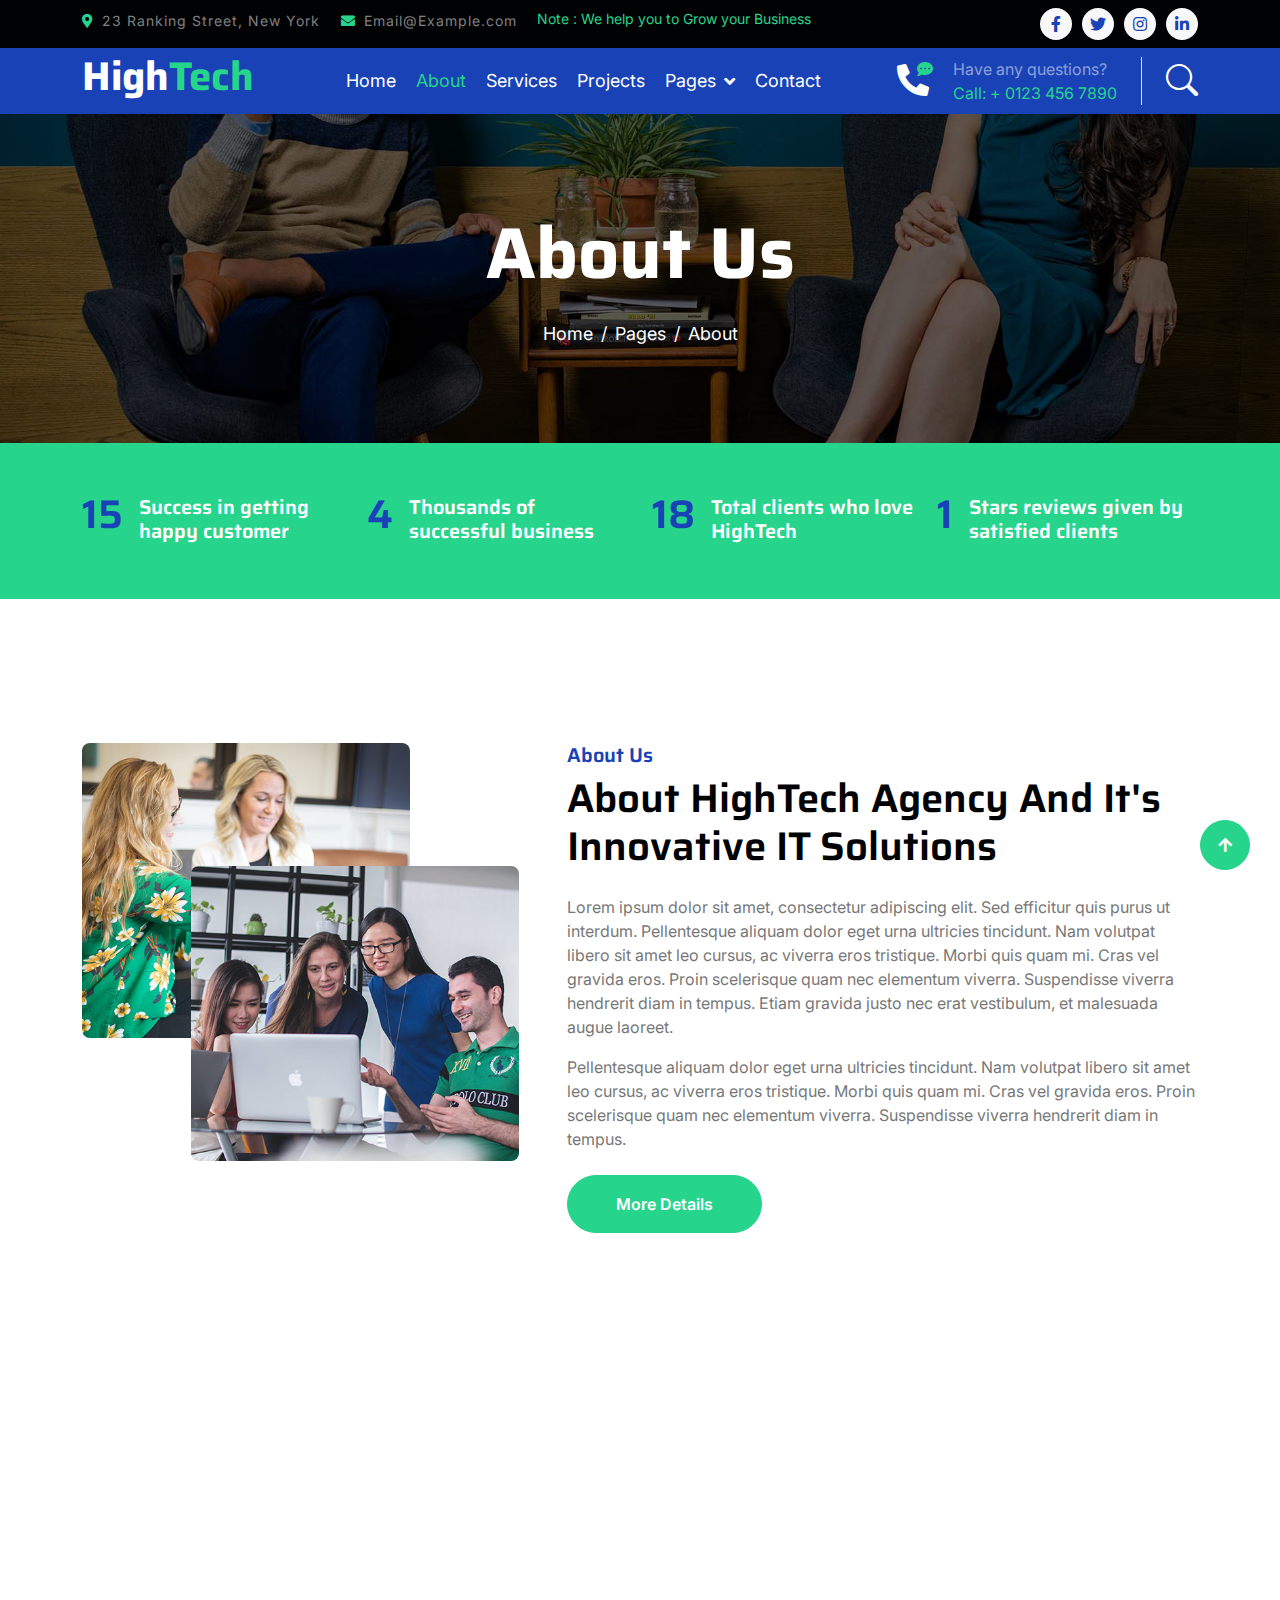
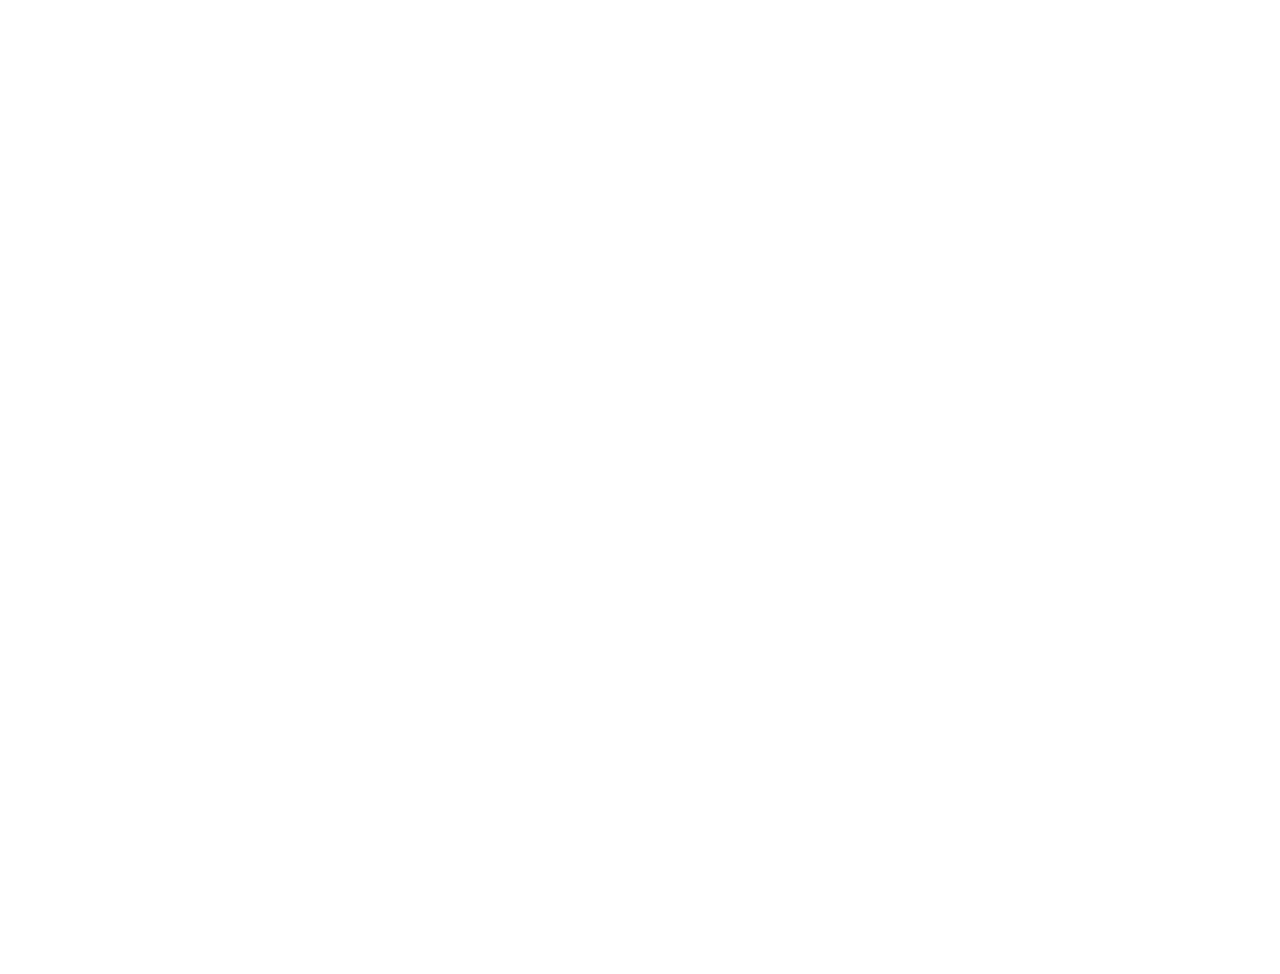
<file: 11/about.html>
<!DOCTYPE html>
<html lang="en">

    <head>
        <meta charset="utf-8">
        <title>HighTech - IT Solutions Website Template</title>
        <meta content="width=device-width, initial-scale=1.0" name="viewport">
        <meta content="" name="keywords">
        <meta content="" name="description">

        <!-- Google Web Fonts -->
        <link rel="preconnect" href="https://fonts.googleapis.com">
        <link rel="preconnect" href="https://fonts.gstatic.com" crossorigin>
        <link href="https://fonts.googleapis.com/css2?family=Inter:wght@400;500;600&family=Saira:wght@500;600;700&display=swap" rel="stylesheet"> 

        <!-- Icon Font Stylesheet -->
        <link href="https://cdnjs.cloudflare.com/ajax/libs/font-awesome/5.10.0/css/all.min.css" rel="stylesheet">
        <link href="https://cdn.jsdelivr.net/npm/bootstrap-icons@1.4.1/font/bootstrap-icons.css" rel="stylesheet">

        <!-- Libraries Stylesheet -->
        <link href="lib/animate/animate.min.css" rel="stylesheet">
        <link href="lib/owlcarousel/assets/owl.carousel.min.css" rel="stylesheet">

        <!-- Customized Bootstrap Stylesheet -->
        <link href="css/bootstrap.min.css" rel="stylesheet">

        <!-- Template Stylesheet -->
        <link href="css/style.css" rel="stylesheet">
    </head>

    <body>
        <!-- Spinner Start -->
        <div id="spinner" class="show position-fixed translate-middle w-100 vh-100 top-50 start-50 d-flex align-items-center justify-content-center">
            <div class="spinner-grow text-primary" role="status"></div>
        </div>
        <!-- Spinner End -->

        <!-- Topbar Start -->
        <div class="container-fluid bg-dark py-2 d-none d-md-flex">
            <div class="container">
                <div class="d-flex justify-content-between topbar">
                    <div class="top-info">
                        <small class="me-3 text-white-50"><a href="#"><i class="fas fa-map-marker-alt me-2 text-secondary"></i></a>23 Ranking Street, New York</small>
                        <small class="me-3 text-white-50"><a href="#"><i class="fas fa-envelope me-2 text-secondary"></i></a>Email@Example.com</small>
                    </div>
                    <div id="note" class="text-secondary d-none d-xl-flex"><small>Note : We help you to Grow your Business</small></div>
                    <div class="top-link">
                        <a href="" class="bg-light nav-fill btn btn-sm-square rounded-circle"><i class="fab fa-facebook-f text-primary"></i></a>
                        <a href="" class="bg-light nav-fill btn btn-sm-square rounded-circle"><i class="fab fa-twitter text-primary"></i></a>
                        <a href="" class="bg-light nav-fill btn btn-sm-square rounded-circle"><i class="fab fa-instagram text-primary"></i></a>
                        <a href="" class="bg-light nav-fill btn btn-sm-square rounded-circle me-0"><i class="fab fa-linkedin-in text-primary"></i></a>
                    </div>
                </div>
            </div>
        </div>
        <!-- Topbar End -->

        <!-- Navbar Start -->
        <div class="container-fluid bg-primary">
            <div class="container">
                <nav class="navbar navbar-dark navbar-expand-lg py-0">
                    <a href="index.html" class="navbar-brand">
                        <h1 class="text-white fw-bold d-block">High<span class="text-secondary">Tech</span> </h1>
                    </a>
                    <button type="button" class="navbar-toggler me-0" data-bs-toggle="collapse" data-bs-target="#navbarCollapse">
                        <span class="navbar-toggler-icon"></span>
                    </button>
                    <div class="collapse navbar-collapse bg-transparent" id="navbarCollapse">
                        <div class="navbar-nav ms-auto mx-xl-auto p-0">
                            <a href="index.html" class="nav-item nav-link">Home</a>
                            <a href="about.html" class="nav-item nav-link active">About</a>
                            <a href="service.html" class="nav-item nav-link">Services</a>
                            <a href="project.html" class="nav-item nav-link">Projects</a>
                            <div class="nav-item dropdown">
                                <a href="#" class="nav-link dropdown-toggle" data-bs-toggle="dropdown">Pages</a>
                                <div class="dropdown-menu rounded">
                                    <a href="blog.html" class="dropdown-item">Our Blog</a>
                                    <a href="team.html" class="dropdown-item">Our Team</a>
                                    <a href="testimonial.html" class="dropdown-item">Testimonial</a>
                                    <a href="404.html" class="dropdown-item">404 Page</a>
                                </div>
                            </div>
                            <a href="contact.html" class="nav-item nav-link">Contact</a>
                        </div>
                    </div>
                    <div class="d-none d-xl-flex flex-shirink-0">
                        <div id="phone-tada" class="d-flex align-items-center justify-content-center me-4">
                            <a href="" class="position-relative animated tada infinite">
                                <i class="fa fa-phone-alt text-white fa-2x"></i>
                                <div class="position-absolute" style="top: -7px; left: 20px;">
                                    <span><i class="fa fa-comment-dots text-secondary"></i></span>
                                </div>
                            </a>
                        </div>
                        <div class="d-flex flex-column pe-4 border-end">
                            <span class="text-white-50">Have any questions?</span>
                            <span class="text-secondary">Call: + 0123 456 7890</span>
                        </div>
                        <div class="d-flex align-items-center justify-content-center ms-4 ">
                            <a href="#"><i class="bi bi-search text-white fa-2x"></i> </a>
                        </div>
                    </div>
                </nav>
            </div>
        </div>
        <!-- Navbar End -->

        
        <!-- Page Header Start -->
        <div class="container-fluid page-header py-5">
            <div class="container text-center py-5">
                <h1 class="display-2 text-white mb-4 animated slideInDown">About Us</h1>
                <nav aria-label="breadcrumb animated slideInDown">
                    <ol class="breadcrumb justify-content-center mb-0">
                        <li class="breadcrumb-item"><a href="#">Home</a></li>
                        <li class="breadcrumb-item"><a href="#">Pages</a></li>
                        <li class="breadcrumb-item" aria-current="page">About</li>
                    </ol>
                </nav>
            </div>
        </div>
        <!-- Page Header End -->


        <!-- Fact Start -->
        <div class="container-fluid bg-secondary py-5">
            <div class="container">
                <div class="row">
                    <div class="col-lg-3 wow fadeIn" data-wow-delay=".1s">
                        <div class="d-flex counter">
                            <h1 class="me-3 text-primary counter-value">99</h1>
                            <h5 class="text-white mt-1">Success in getting happy customer</h5>
                        </div>
                    </div>
                    <div class="col-lg-3 wow fadeIn" data-wow-delay=".3s">
                        <div class="d-flex counter">
                            <h1 class="me-3 text-primary counter-value">25</h1>
                            <h5 class="text-white mt-1">Thousands of successful business</h5>
                        </div>
                    </div>
                    <div class="col-lg-3 wow fadeIn" data-wow-delay=".5s">
                        <div class="d-flex counter">
                            <h1 class="me-3 text-primary counter-value">120</h1>
                            <h5 class="text-white mt-1">Total clients who love HighTech</h5>
                        </div>
                    </div>
                    <div class="col-lg-3 wow fadeIn" data-wow-delay=".7s">
                        <div class="d-flex counter">
                            <h1 class="me-3 text-primary counter-value">5</h1>
                            <h5 class="text-white mt-1">Stars reviews given by satisfied clients</h5>
                        </div>
                    </div>
                </div>
            </div>
        </div>
        <!-- Fact End -->


        <!-- About Start -->
        <div class="container-fluid py-5 my-5">
            <div class="container py-5">
                <div class="row g-5">
                    <div class="col-lg-5 col-md-6 col-sm-12 wow fadeIn" data-wow-delay=".3s">
                        <div class="h-100 position-relative">
                            <img src="img/about-1.jpg" class="img-fluid w-75 rounded" alt="" style="margin-bottom: 25%;">
                            <div class="position-absolute w-75" style="top: 25%; left: 25%;">
                                <img src="img/about-2.jpg" class="img-fluid w-100 rounded" alt="">
                            </div>
                        </div>
                    </div>
                    <div class="col-lg-7 col-md-6 col-sm-12 wow fadeIn" data-wow-delay=".5s">
                        <h5 class="text-primary">About Us</h5>
                        <h1 class="mb-4">About HighTech Agency And It's Innovative IT Solutions</h1>
                        <p>Lorem ipsum dolor sit amet, consectetur adipiscing elit. Sed efficitur quis purus ut interdum. Pellentesque aliquam dolor eget urna ultricies tincidunt. Nam volutpat libero sit amet leo cursus, ac viverra eros tristique. Morbi quis quam mi. Cras vel gravida eros. Proin scelerisque quam nec elementum viverra. Suspendisse viverra hendrerit diam in tempus. Etiam gravida justo nec erat vestibulum, et malesuada augue laoreet.</p>
                        <p class="mb-4">Pellentesque aliquam dolor eget urna ultricies tincidunt. Nam volutpat libero sit amet leo cursus, ac viverra eros tristique. Morbi quis quam mi. Cras vel gravida eros. Proin scelerisque quam nec elementum viverra. Suspendisse viverra hendrerit diam in tempus.</p>
                        <a href="" class="btn btn-secondary rounded-pill px-5 py-3 text-white">More Details</a>
                    </div>
                </div>
            </div>
        </div>
        <!-- About End -->


        <!-- Team Start -->
        <div class="container-fluid pb-5 mb-5 team">
            <div class="container pb-5">
                <div class="text-center mx-auto pb-5 wow fadeIn" data-wow-delay=".3s" style="max-width: 600px;">
                    <h5 class="text-primary">Our Team</h5>
                    <h1>Meet our expert Team</h1>
                </div>
                <div class="owl-carousel team-carousel wow fadeIn" data-wow-delay=".5s">
                    <div class="rounded team-item">
                        <div class="team-content">
                            <div class="team-img-icon">
                                <div class="team-img rounded-circle">
                                    <img src="img/team-1.jpg" class="img-fluid w-100 rounded-circle" alt="">
                                </div>
                                <div class="team-name text-center py-3">
                                    <h4 class="">Full Name</h4>
                                    <p class="m-0">Designation</p>
                                </div>
                                <div class="team-icon d-flex justify-content-center pb-4">
                                    <a class="btn btn-square btn-secondary text-white rounded-circle m-1" href=""><i class="fab fa-facebook-f"></i></a>
                                    <a class="btn btn-square btn-secondary text-white rounded-circle m-1" href=""><i class="fab fa-twitter"></i></a>
                                    <a class="btn btn-square btn-secondary text-white rounded-circle m-1" href=""><i class="fab fa-instagram"></i></a>
                                    <a class="btn btn-square btn-secondary text-white rounded-circle m-1" href=""><i class="fab fa-linkedin-in"></i></a>
                                </div>
                            </div>
                        </div>
                    </div>
                    <div class="rounded team-item">
                        <div class="team-content">
                            <div class="team-img-icon">
                                <div class="team-img rounded-circle">
                                    <img src="img/team-2.jpg" class="img-fluid w-100 rounded-circle" alt="">
                                </div>
                                <div class="team-name text-center py-3">
                                    <h4 class="">Full Name</h4>
                                    <p class="m-0">Designation</p>
                                </div>
                                <div class="team-icon d-flex justify-content-center pb-4">
                                    <a class="btn btn-square btn-secondary text-white rounded-circle m-1" href=""><i class="fab fa-facebook-f"></i></a>
                                    <a class="btn btn-square btn-secondary text-white rounded-circle m-1" href=""><i class="fab fa-twitter"></i></a>
                                    <a class="btn btn-square btn-secondary text-white rounded-circle m-1" href=""><i class="fab fa-instagram"></i></a>
                                    <a class="btn btn-square btn-secondary text-white rounded-circle m-1" href=""><i class="fab fa-linkedin-in"></i></a>
                                </div>
                            </div>
                        </div>
                    </div>
                    <div class="rounded team-item">
                        <div class="team-content">
                            <div class="team-img-icon">
                                <div class="team-img rounded-circle">
                                    <img src="img/team-3.jpg" class="img-fluid w-100 rounded-circle" alt="">
                                </div>
                                <div class="team-name text-center py-3">
                                    <h4 class="">Full Name</h4>
                                    <p class="m-0">Designation</p>
                                </div>
                                <div class="team-icon d-flex justify-content-center pb-4">
                                    <a class="btn btn-square btn-secondary text-white rounded-circle m-1" href=""><i class="fab fa-facebook-f"></i></a>
                                    <a class="btn btn-square btn-secondary text-white rounded-circle m-1" href=""><i class="fab fa-twitter"></i></a>
                                    <a class="btn btn-square btn-secondary text-white rounded-circle m-1" href=""><i class="fab fa-instagram"></i></a>
                                    <a class="btn btn-square btn-secondary text-white rounded-circle m-1" href=""><i class="fab fa-linkedin-in"></i></a>
                                </div>
                            </div>
                        </div>
                    </div>
                    <div class="rounded team-item">
                        <div class="team-content">
                            <div class="team-img-icon">
                                <div class="team-img rounded-circle">
                                    <img src="img/team-4.jpg" class="img-fluid w-100 rounded-circle" alt="">
                                </div>
                                <div class="team-name text-center py-3">
                                    <h4 class="">Full Name</h4>
                                    <p class="m-0">Designation</p>
                                </div>
                                <div class="team-icon d-flex justify-content-center pb-4">
                                    <a class="btn btn-square btn-secondary text-white rounded-circle m-1" href=""><i class="fab fa-facebook-f"></i></a>
                                    <a class="btn btn-square btn-secondary text-white rounded-circle m-1" href=""><i class="fab fa-twitter"></i></a>
                                    <a class="btn btn-square btn-secondary text-white rounded-circle m-1" href=""><i class="fab fa-instagram"></i></a>
                                    <a class="btn btn-square btn-secondary text-white rounded-circle m-1" href=""><i class="fab fa-linkedin-in"></i></a>
                                </div>
                            </div>
                        </div>
                    </div>
                </div>
            </div>
        </div>
        <!-- Team End -->


        <!-- Footer Start -->
         <div class="container-fluid footer bg-dark wow fadeIn" data-wow-delay=".3s">
            <div class="container pt-5 pb-4">
                <div class="row g-5">
                    <div class="col-lg-3 col-md-6">
                        <a href="index.html">
                            <h1 class="text-white fw-bold d-block">High<span class="text-secondary">Tech</span> </h1>
                        </a>
                        <p class="mt-4 text-light">Lorem ipsum dolor sit amet consectetur adipisicing elit. Soluta facere delectus qui placeat inventore consectetur repellendus optio debitis.</p>
                        <div class="d-flex hightech-link">
                            <a href="" class="btn-light nav-fill btn btn-square rounded-circle me-2"><i class="fab fa-facebook-f text-primary"></i></a>
                            <a href="" class="btn-light nav-fill btn btn-square rounded-circle me-2"><i class="fab fa-twitter text-primary"></i></a>
                            <a href="" class="btn-light nav-fill btn btn-square rounded-circle me-2"><i class="fab fa-instagram text-primary"></i></a>
                            <a href="" class="btn-light nav-fill btn btn-square rounded-circle me-0"><i class="fab fa-linkedin-in text-primary"></i></a>
                        </div>
                    </div>
                    <div class="col-lg-3 col-md-6">
                        <a href="#" class="h3 text-secondary">Short Link</a>
                        <div class="mt-4 d-flex flex-column short-link">
                            <a href="" class="mb-2 text-white"><i class="fas fa-angle-right text-secondary me-2"></i>About us</a>
                            <a href="" class="mb-2 text-white"><i class="fas fa-angle-right text-secondary me-2"></i>Contact us</a>
                            <a href="" class="mb-2 text-white"><i class="fas fa-angle-right text-secondary me-2"></i>Our Services</a>
                            <a href="" class="mb-2 text-white"><i class="fas fa-angle-right text-secondary me-2"></i>Our Projects</a>
                            <a href="" class="mb-2 text-white"><i class="fas fa-angle-right text-secondary me-2"></i>Latest Blog</a>
                        </div>
                    </div>
                    <div class="col-lg-3 col-md-6">
                        <a href="#" class="h3 text-secondary">Help Link</a>
                        <div class="mt-4 d-flex flex-column help-link">
                            <a href="" class="mb-2 text-white"><i class="fas fa-angle-right text-secondary me-2"></i>Terms Of use</a>
                            <a href="" class="mb-2 text-white"><i class="fas fa-angle-right text-secondary me-2"></i>Privacy Policy</a>
                            <a href="" class="mb-2 text-white"><i class="fas fa-angle-right text-secondary me-2"></i>Helps</a>
                            <a href="" class="mb-2 text-white"><i class="fas fa-angle-right text-secondary me-2"></i>FQAs</a>
                            <a href="" class="mb-2 text-white"><i class="fas fa-angle-right text-secondary me-2"></i>Contact</a>
                        </div>
                    </div>
                    <div class="col-lg-3 col-md-6">
                        <a href="#" class="h3 text-secondary">Contact Us</a>
                        <div class="text-white mt-4 d-flex flex-column contact-link">
                            <a href="#" class="pb-3 text-light border-bottom border-primary"><i class="fas fa-map-marker-alt text-secondary me-2"></i> 123 Street, New York, USA</a>
                            <a href="#" class="py-3 text-light border-bottom border-primary"><i class="fas fa-phone-alt text-secondary me-2"></i> +123 456 7890</a>
                            <a href="#" class="py-3 text-light border-bottom border-primary"><i class="fas fa-envelope text-secondary me-2"></i> info@exmple.con</a>
                        </div>
                    </div>
                </div>
                <hr class="text-light mt-5 mb-4">
                <div class="row">
                    <div class="col-md-6 text-center text-md-start">
                        <span class="text-light"><a href="#" class="text-secondary"><i class="fas fa-copyright text-secondary me-2"></i>Your Site Name</a>, All right reserved.</span>
                    </div>
                    <div class="col-md-6 text-center text-md-end">
                        <!--/*** This template is free as long as you keep the footer author’s credit link/attribution link/backlink. If you'd like to use the template without the footer author’s credit link/attribution link/backlink, you can purchase the Credit Removal License from "https://htmlcodex.com/credit-removal". Thank you for your support. ***/-->
                        <span class="text-light">Designed By<a href="https://htmlcodex.com" class="text-secondary">HTML Codex</a></span>
                    </div>
                </div>
            </div>
        </div>
        <!-- Footer End -->


        <!-- Back to Top -->
        <a href="#" class="btn btn-secondary btn-square rounded-circle back-to-top"><i class="fa fa-arrow-up text-white"></i></a>

        
        <!-- JavaScript Libraries -->
        <script src="https://ajax.googleapis.com/ajax/libs/jquery/3.6.4/jquery.min.js"></script>
        <script src="https://cdn.jsdelivr.net/npm/bootstrap@5.0.0/dist/js/bootstrap.bundle.min.js"></script>
        <script src="lib/wow/wow.min.js"></script>
        <script src="lib/easing/easing.min.js"></script>
        <script src="lib/waypoints/waypoints.min.js"></script>
        <script src="lib/owlcarousel/owl.carousel.min.js"></script>

        <!-- Template Javascript -->
        <script src="js/main.js"></script>
    </body>

</html>
</file>
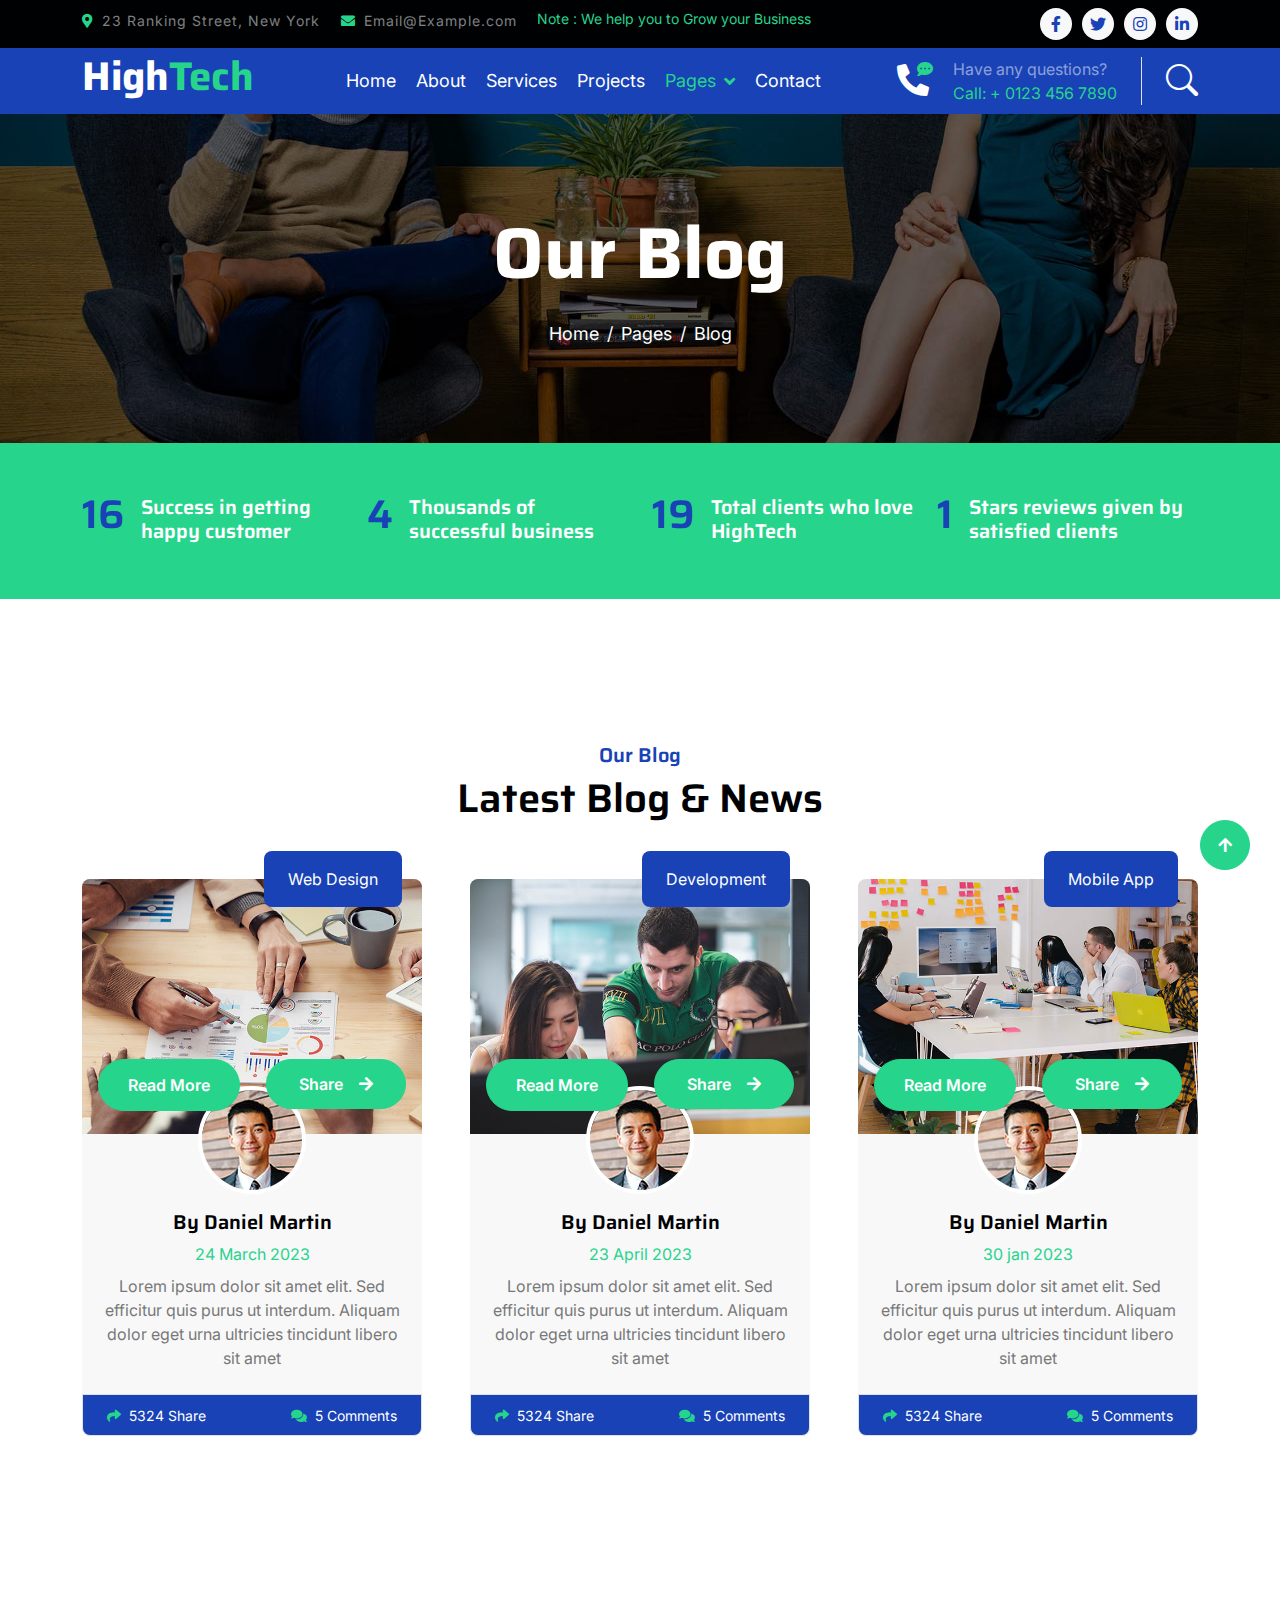
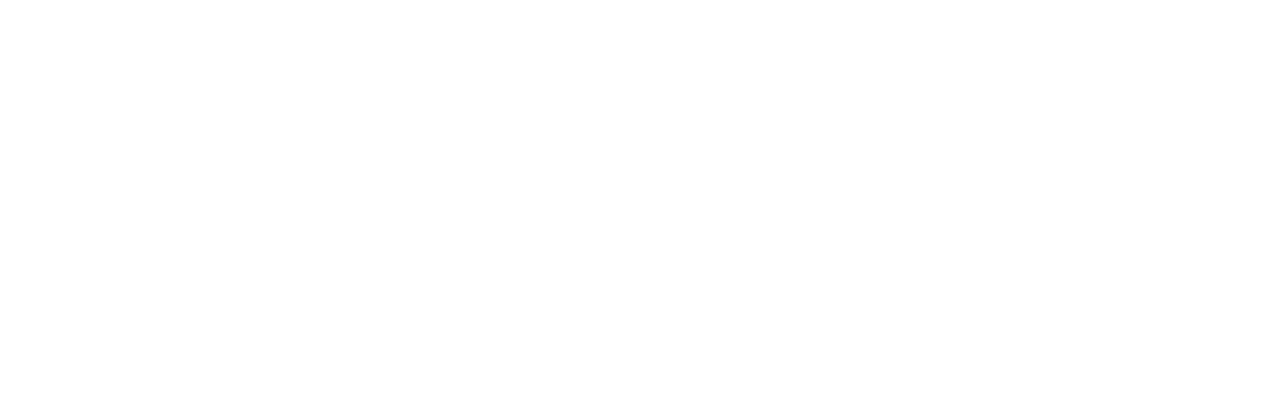
<file: 11/blog.html>
<!DOCTYPE html>
<html lang="en">

    <head>
        <meta charset="utf-8">
        <title>HighTech - IT Solutions Website Template</title>
        <meta content="width=device-width, initial-scale=1.0" name="viewport">
        <meta content="" name="keywords">
        <meta content="" name="description">

        <!-- Google Web Fonts -->
        <link rel="preconnect" href="https://fonts.googleapis.com">
        <link rel="preconnect" href="https://fonts.gstatic.com" crossorigin>
        <link href="https://fonts.googleapis.com/css2?family=Inter:wght@400;500;600&family=Saira:wght@500;600;700&display=swap" rel="stylesheet"> 

        <!-- Icon Font Stylesheet -->
        <link href="https://cdnjs.cloudflare.com/ajax/libs/font-awesome/5.10.0/css/all.min.css" rel="stylesheet">
        <link href="https://cdn.jsdelivr.net/npm/bootstrap-icons@1.4.1/font/bootstrap-icons.css" rel="stylesheet">

        <!-- Libraries Stylesheet -->
        <link href="lib/animate/animate.min.css" rel="stylesheet">
        <link href="lib/owlcarousel/assets/owl.carousel.min.css" rel="stylesheet">

        <!-- Customized Bootstrap Stylesheet -->
        <link href="css/bootstrap.min.css" rel="stylesheet">

        <!-- Template Stylesheet -->
        <link href="css/style.css" rel="stylesheet">
    </head>

    <body>
        <!-- Spinner Start -->
        <div id="spinner" class="show position-fixed translate-middle w-100 vh-100 top-50 start-50 d-flex align-items-center justify-content-center">
            <div class="spinner-grow text-primary" role="status"></div>
        </div>
        <!-- Spinner End -->

        <!-- Topbar Start -->
        <div class="container-fluid bg-dark py-2 d-none d-md-flex">
            <div class="container">
                <div class="d-flex justify-content-between topbar">
                    <div class="top-info">
                        <small class="me-3 text-white-50"><a href="#"><i class="fas fa-map-marker-alt me-2 text-secondary"></i></a>23 Ranking Street, New York</small>
                        <small class="me-3 text-white-50"><a href="#"><i class="fas fa-envelope me-2 text-secondary"></i></a>Email@Example.com</small>
                    </div>
                    <div id="note" class="text-secondary d-none d-xl-flex"><small>Note : We help you to Grow your Business</small></div>
                    <div class="top-link">
                        <a href="" class="bg-light nav-fill btn btn-sm-square rounded-circle"><i class="fab fa-facebook-f text-primary"></i></a>
                        <a href="" class="bg-light nav-fill btn btn-sm-square rounded-circle"><i class="fab fa-twitter text-primary"></i></a>
                        <a href="" class="bg-light nav-fill btn btn-sm-square rounded-circle"><i class="fab fa-instagram text-primary"></i></a>
                        <a href="" class="bg-light nav-fill btn btn-sm-square rounded-circle me-0"><i class="fab fa-linkedin-in text-primary"></i></a>
                    </div>
                </div>
            </div>
        </div>
        <!-- Topbar End -->

        <!-- Navbar Start -->
        <div class="container-fluid bg-primary">
            <div class="container">
                <nav class="navbar navbar-dark navbar-expand-lg py-0">
                    <a href="index.html" class="navbar-brand">
                        <h1 class="text-white fw-bold d-block">High<span class="text-secondary">Tech</span> </h1>
                    </a>
                    <button type="button" class="navbar-toggler me-0" data-bs-toggle="collapse" data-bs-target="#navbarCollapse">
                        <span class="navbar-toggler-icon"></span>
                    </button>
                    <div class="collapse navbar-collapse bg-transparent" id="navbarCollapse">
                        <div class="navbar-nav ms-auto mx-xl-auto p-0">
                            <a href="index.html" class="nav-item nav-link">Home</a>
                            <a href="about.html" class="nav-item nav-link">About</a>
                            <a href="service.html" class="nav-item nav-link">Services</a>
                            <a href="project.html" class="nav-item nav-link">Projects</a>
                            <div class="nav-item dropdown">
                                <a href="#" class="nav-link dropdown-toggle active" data-bs-toggle="dropdown">Pages</a>
                                <div class="dropdown-menu rounded">
                                    <a href="blog.html" class="dropdown-item active">Our Blog</a>
                                    <a href="team.html" class="dropdown-item">Our Team</a>
                                    <a href="testimonial.html" class="dropdown-item">Testimonial</a>
                                    <a href="404.html" class="dropdown-item">404 Page</a>
                                </div>
                            </div>
                            <a href="contact.html" class="nav-item nav-link">Contact</a>
                        </div>
                    </div>
                    <div class="d-none d-xl-flex flex-shirink-0">
                        <div id="phone-tada" class="d-flex align-items-center justify-content-center me-4">
                            <a href="" class="position-relative animated tada infinite">
                                <i class="fa fa-phone-alt text-white fa-2x"></i>
                                <div class="position-absolute" style="top: -7px; left: 20px;">
                                    <span><i class="fa fa-comment-dots text-secondary"></i></span>
                                </div>
                            </a>
                        </div>
                        <div class="d-flex flex-column pe-4 border-end">
                            <span class="text-white-50">Have any questions?</span>
                            <span class="text-secondary">Call: + 0123 456 7890</span>
                        </div>
                        <div class="d-flex align-items-center justify-content-center ms-4 ">
                            <a href="#"><i class="bi bi-search text-white fa-2x"></i> </a>
                        </div>
                    </div>
                </nav>
            </div>
        </div>
        <!-- Navbar End -->

        
        <!-- Page Header Start -->
        <div class="container-fluid page-header py-5">
            <div class="container text-center py-5">
                <h1 class="display-2 text-white mb-4 animated slideInDown">Our Blog</h1>
                <nav aria-label="breadcrumb animated slideInDown">
                    <ol class="breadcrumb justify-content-center mb-0">
                        <li class="breadcrumb-item"><a href="#">Home</a></li>
                        <li class="breadcrumb-item"><a href="#">Pages</a></li>
                        <li class="breadcrumb-item" aria-current="page">Blog</li>
                    </ol>
                </nav>
            </div>
        </div>
        <!-- Page Header End -->


        <!-- Fact Start -->
        <div class="container-fluid bg-secondary py-5">
            <div class="container">
                <div class="row">
                    <div class="col-lg-3 wow fadeIn" data-wow-delay=".1s">
                        <div class="d-flex counter">
                            <h1 class="me-3 text-primary counter-value">99</h1>
                            <h5 class="text-white mt-1">Success in getting happy customer</h5>
                        </div>
                    </div>
                    <div class="col-lg-3 wow fadeIn" data-wow-delay=".3s">
                        <div class="d-flex counter">
                            <h1 class="me-3 text-primary counter-value">25</h1>
                            <h5 class="text-white mt-1">Thousands of successful business</h5>
                        </div>
                    </div>
                    <div class="col-lg-3 wow fadeIn" data-wow-delay=".5s">
                        <div class="d-flex counter">
                            <h1 class="me-3 text-primary counter-value">120</h1>
                            <h5 class="text-white mt-1">Total clients who love HighTech</h5>
                        </div>
                    </div>
                    <div class="col-lg-3 wow fadeIn" data-wow-delay=".7s">
                        <div class="d-flex counter">
                            <h1 class="me-3 text-primary counter-value">5</h1>
                            <h5 class="text-white mt-1">Stars reviews given by satisfied clients</h5>
                        </div>
                    </div>
                </div>
            </div>
        </div>
        <!-- Fact End -->


        <!-- Blog Start -->
        <div class="container-fluid blog py-5 my-5">
            <div class="container py-5">
                <div class="text-center mx-auto pb-5 wow fadeIn" data-wow-delay=".3s" style="max-width: 600px;">
                    <h5 class="text-primary">Our Blog</h5>
                    <h1>Latest Blog & News</h1>
                </div>
                <div class="row g-5 justify-content-center">
                    <div class="col-lg-6 col-xl-4 wow fadeIn" data-wow-delay=".3s">
                        <div class="blog-item position-relative bg-light rounded">
                            <img src="img/blog-1.jpg" class="img-fluid w-100 rounded-top" alt="">
                            <span class="position-absolute px-4 py-3 bg-primary text-white rounded" style="top: -28px; right: 20px;">Web Design</span>
                            <div class="blog-btn d-flex justify-content-between position-relative px-3" style="margin-top: -75px;">
                                <div class="blog-icon btn btn-secondary px-3 rounded-pill my-auto">
                                    <a href="" class="btn text-white">Read More</a>
                                </div>
                                <div class="blog-btn-icon btn btn-secondary px-4 py-3 rounded-pill ">
                                    <div class="blog-icon-1">
                                        <p class="text-white px-2">Share<i class="fa fa-arrow-right ms-3"></i></p>
                                    </div>
                                    <div class="blog-icon-2">
                                        <a href="" class="btn me-1"><i class="fab fa-facebook-f text-white"></i></a>
                                        <a href="" class="btn me-1"><i class="fab fa-twitter text-white"></i></a>
                                        <a href="" class="btn me-1"><i class="fab fa-instagram text-white"></i></a>
                                    </div>
                                </div>
                            </div>
                            <div class="blog-content text-center position-relative px-3" style="margin-top: -25px;">
                                <img src="img/admin.jpg" class="img-fluid rounded-circle border border-4 border-white mb-3" alt="">
                                <h5 class="">By Daniel Martin</h5>
                                <span class="text-secondary">24 March 2023</span>
                                <p class="py-2">Lorem ipsum dolor sit amet elit. Sed efficitur quis purus ut interdum. Aliquam dolor eget urna ultricies tincidunt libero sit amet</p>
                            </div>
                            <div class="blog-coment d-flex justify-content-between px-4 py-2 border bg-primary rounded-bottom">
                                <a href="" class="text-white"><small><i class="fas fa-share me-2 text-secondary"></i>5324 Share</small></a>
                                <a href="" class="text-white"><small><i class="fa fa-comments me-2 text-secondary"></i>5 Comments</small></a>
                            </div>
                        </div>
                    </div>
                    <div class="col-lg-6 col-xl-4 wow fadeIn" data-wow-delay=".5s">
                        <div class="blog-item position-relative bg-light rounded">
                            <img src="img/blog-2.jpg" class="img-fluid w-100 rounded-top" alt="">
                            <span class="position-absolute px-4 py-3 bg-primary text-white rounded" style="top: -28px; right: 20px;">Development</span>
                            <div class="blog-btn d-flex justify-content-between position-relative px-3" style="margin-top: -75px;">
                                <div class="blog-icon btn btn-secondary px-3 rounded-pill my-auto">
                                    <a href="" class="btn text-white ">Read More</a>
                                </div>
                                <div class="blog-btn-icon btn btn-secondary px-4 py-3 rounded-pill ">
                                    <div class="blog-icon-1">
                                        <p class="text-white px-2">Share<i class="fa fa-arrow-right ms-3"></i></p>
                                    </div>
                                    <div class="blog-icon-2">
                                        <a href="" class="btn me-1"><i class="fab fa-facebook-f text-white"></i></a>
                                        <a href="" class="btn me-1"><i class="fab fa-twitter text-white"></i></a>
                                        <a href="" class="btn me-1"><i class="fab fa-instagram text-white"></i></a>
                                    </div>
                                </div>
                            </div>
                            <div class="blog-content text-center position-relative px-3" style="margin-top: -25px;">
                                <img src="img/admin.jpg" class="img-fluid rounded-circle border border-4 border-white mb-3" alt="">
                                <h5 class="">By Daniel Martin</h5>
                                <span class="text-secondary">23 April 2023</span>
                                <p class="py-2">Lorem ipsum dolor sit amet elit. Sed efficitur quis purus ut interdum. Aliquam dolor eget urna ultricies tincidunt libero sit amet</p>
                            </div>
                            <div class="blog-coment d-flex justify-content-between px-4 py-2 border bg-primary rounded-bottom">
                                <a href="" class="text-white"><small><i class="fas fa-share me-2 text-secondary"></i>5324 Share</small></a>
                                <a href="" class="text-white"><small><i class="fa fa-comments me-2 text-secondary"></i>5 Comments</small></a>
                            </div>
                        </div>
                    </div>
                    <div class="col-lg-6 col-xl-4 wow fadeIn" data-wow-delay=".7s">
                        <div class="blog-item position-relative bg-light rounded">
                            <img src="img/blog-3.jpg" class="img-fluid w-100 rounded-top" alt="">
                            <span class="position-absolute px-4 py-3 bg-primary text-white rounded" style="top: -28px; right: 20px;">Mobile App</span>
                            <div class="blog-btn d-flex justify-content-between position-relative px-3" style="margin-top: -75px;">
                                <div class="blog-icon btn btn-secondary px-3 rounded-pill my-auto">
                                    <a href="" class="btn text-white ">Read More</a>
                                </div>
                                <div class="blog-btn-icon btn btn-secondary px-4 py-3 rounded-pill ">
                                    <div class="blog-icon-1">
                                        <p class="text-white px-2">Share<i class="fa fa-arrow-right ms-3"></i></p>
                                    </div>
                                    <div class="blog-icon-2">
                                        <a href="" class="btn me-1"><i class="fab fa-facebook-f text-white"></i></a>
                                        <a href="" class="btn me-1"><i class="fab fa-twitter text-white"></i></a>
                                        <a href="" class="btn me-1"><i class="fab fa-instagram text-white"></i></a>
                                    </div>
                                </div>
                            </div>
                            <div class="blog-content text-center position-relative px-3" style="margin-top: -25px;">
                                <img src="img/admin.jpg" class="img-fluid rounded-circle border border-4 border-white mb-3" alt="">
                                <h5 class="">By Daniel Martin</h5>
                                <span class="text-secondary">30 jan 2023</span>
                                <p class="py-2">Lorem ipsum dolor sit amet elit. Sed efficitur quis purus ut interdum. Aliquam dolor eget urna ultricies tincidunt libero sit amet</p>
                            </div>
                            <div class="blog-coments d-flex justify-content-between px-4 py-2 border bg-primary rounded-bottom">
                                <a href="" class="text-white"><small><i class="fas fa-share me-2 text-secondary"></i>5324 Share</small></a>
                                <a href="" class="text-white"><small><i class="fa fa-comments me-2 text-secondary"></i>5 Comments</small></a>
                            </div>
                        </div>
                    </div>
                </div>
            </div>
        </div>
        <!-- Blog End -->


        <!-- Footer Start -->
         <div class="container-fluid footer bg-dark wow fadeIn" data-wow-delay=".3s">
            <div class="container pt-5 pb-4">
                <div class="row g-5">
                    <div class="col-lg-3 col-md-6">
                        <a href="index.html">
                            <h1 class="text-white fw-bold d-block">High<span class="text-secondary">Tech</span> </h1>
                        </a>
                        <p class="mt-4 text-light">Lorem ipsum dolor sit amet consectetur adipisicing elit. Soluta facere delectus qui placeat inventore consectetur repellendus optio debitis.</p>
                        <div class="d-flex hightech-link">
                            <a href="" class="btn-light nav-fill btn btn-square rounded-circle me-2"><i class="fab fa-facebook-f text-primary"></i></a>
                            <a href="" class="btn-light nav-fill btn btn-square rounded-circle me-2"><i class="fab fa-twitter text-primary"></i></a>
                            <a href="" class="btn-light nav-fill btn btn-square rounded-circle me-2"><i class="fab fa-instagram text-primary"></i></a>
                            <a href="" class="btn-light nav-fill btn btn-square rounded-circle me-0"><i class="fab fa-linkedin-in text-primary"></i></a>
                        </div>
                    </div>
                    <div class="col-lg-3 col-md-6">
                        <a href="#" class="h3 text-secondary">Short Link</a>
                        <div class="mt-4 d-flex flex-column short-link">
                            <a href="" class="mb-2 text-white"><i class="fas fa-angle-right text-secondary me-2"></i>About us</a>
                            <a href="" class="mb-2 text-white"><i class="fas fa-angle-right text-secondary me-2"></i>Contact us</a>
                            <a href="" class="mb-2 text-white"><i class="fas fa-angle-right text-secondary me-2"></i>Our Services</a>
                            <a href="" class="mb-2 text-white"><i class="fas fa-angle-right text-secondary me-2"></i>Our Projects</a>
                            <a href="" class="mb-2 text-white"><i class="fas fa-angle-right text-secondary me-2"></i>Latest Blog</a>
                        </div>
                    </div>
                    <div class="col-lg-3 col-md-6">
                        <a href="#" class="h3 text-secondary">Help Link</a>
                        <div class="mt-4 d-flex flex-column help-link">
                            <a href="" class="mb-2 text-white"><i class="fas fa-angle-right text-secondary me-2"></i>Terms Of use</a>
                            <a href="" class="mb-2 text-white"><i class="fas fa-angle-right text-secondary me-2"></i>Privacy Policy</a>
                            <a href="" class="mb-2 text-white"><i class="fas fa-angle-right text-secondary me-2"></i>Helps</a>
                            <a href="" class="mb-2 text-white"><i class="fas fa-angle-right text-secondary me-2"></i>FQAs</a>
                            <a href="" class="mb-2 text-white"><i class="fas fa-angle-right text-secondary me-2"></i>Contact</a>
                        </div>
                    </div>
                    <div class="col-lg-3 col-md-6">
                        <a href="#" class="h3 text-secondary">Contact Us</a>
                        <div class="text-white mt-4 d-flex flex-column contact-link">
                            <a href="#" class="pb-3 text-light border-bottom border-primary"><i class="fas fa-map-marker-alt text-secondary me-2"></i> 123 Street, New York, USA</a>
                            <a href="#" class="py-3 text-light border-bottom border-primary"><i class="fas fa-phone-alt text-secondary me-2"></i> +123 456 7890</a>
                            <a href="#" class="py-3 text-light border-bottom border-primary"><i class="fas fa-envelope text-secondary me-2"></i> info@exmple.con</a>
                        </div>
                    </div>
                </div>
                <hr class="text-light mt-5 mb-4">
                <div class="row">
                    <div class="col-md-6 text-center text-md-start">
                        <span class="text-light"><a href="#" class="text-secondary"><i class="fas fa-copyright text-secondary me-2"></i>Your Site Name</a>, All right reserved.</span>
                    </div>
                    <div class="col-md-6 text-center text-md-end">
                        <!--/*** This template is free as long as you keep the footer author’s credit link/attribution link/backlink. If you'd like to use the template without the footer author’s credit link/attribution link/backlink, you can purchase the Credit Removal License from "https://htmlcodex.com/credit-removal". Thank you for your support. ***/-->
                        <span class="text-light">Designed By<a href="https://htmlcodex.com" class="text-secondary">HTML Codex</a></span>
                    </div>
                </div>
            </div>
        </div>
        <!-- Footer End -->


        <!-- Back to Top -->
        <a href="#" class="btn btn-secondary btn-square rounded-circle back-to-top"><i class="fa fa-arrow-up text-white"></i></a>

        
        <!-- JavaScript Libraries -->
        <script src="https://ajax.googleapis.com/ajax/libs/jquery/3.6.4/jquery.min.js"></script>
        <script src="https://cdn.jsdelivr.net/npm/bootstrap@5.0.0/dist/js/bootstrap.bundle.min.js"></script>
        <script src="lib/wow/wow.min.js"></script>
        <script src="lib/easing/easing.min.js"></script>
        <script src="lib/waypoints/waypoints.min.js"></script>
        <script src="lib/owlcarousel/owl.carousel.min.js"></script>

        <!-- Template Javascript -->
        <script src="js/main.js"></script>
    </body>

</html>
</file>
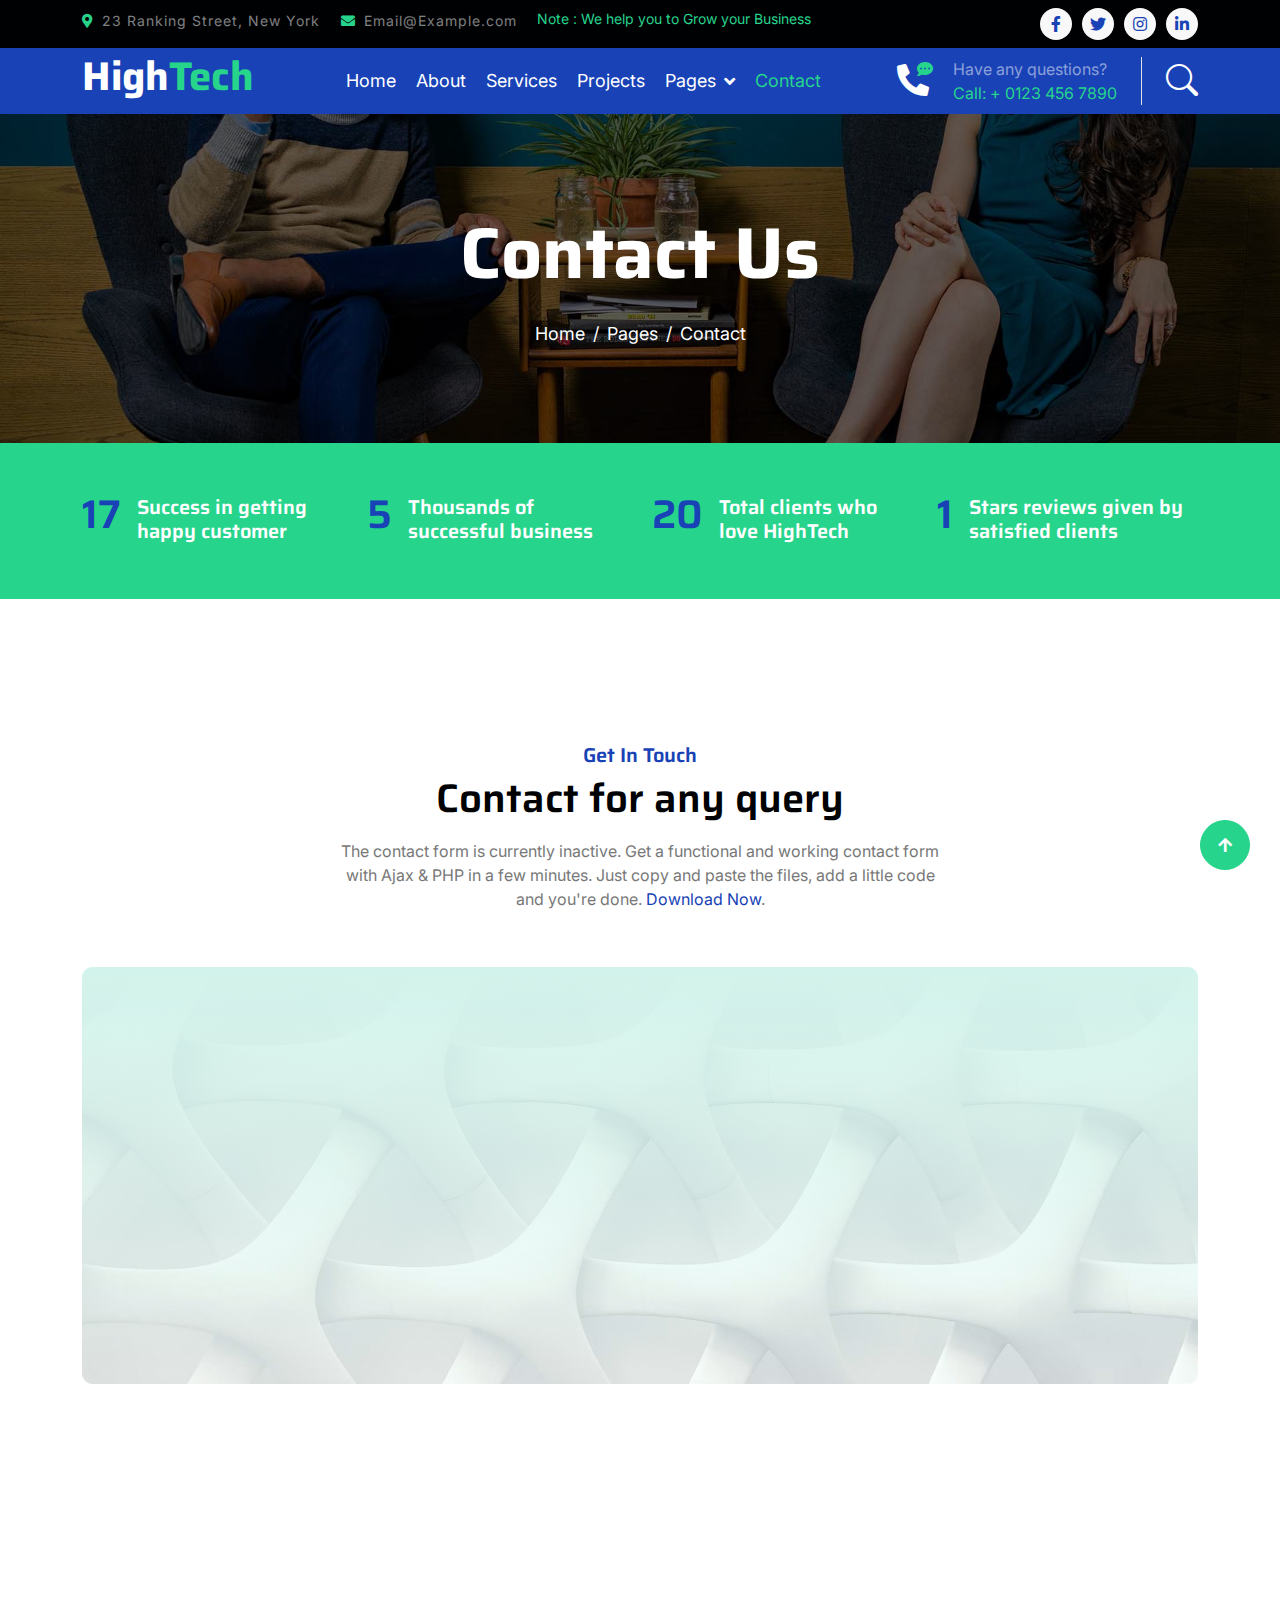
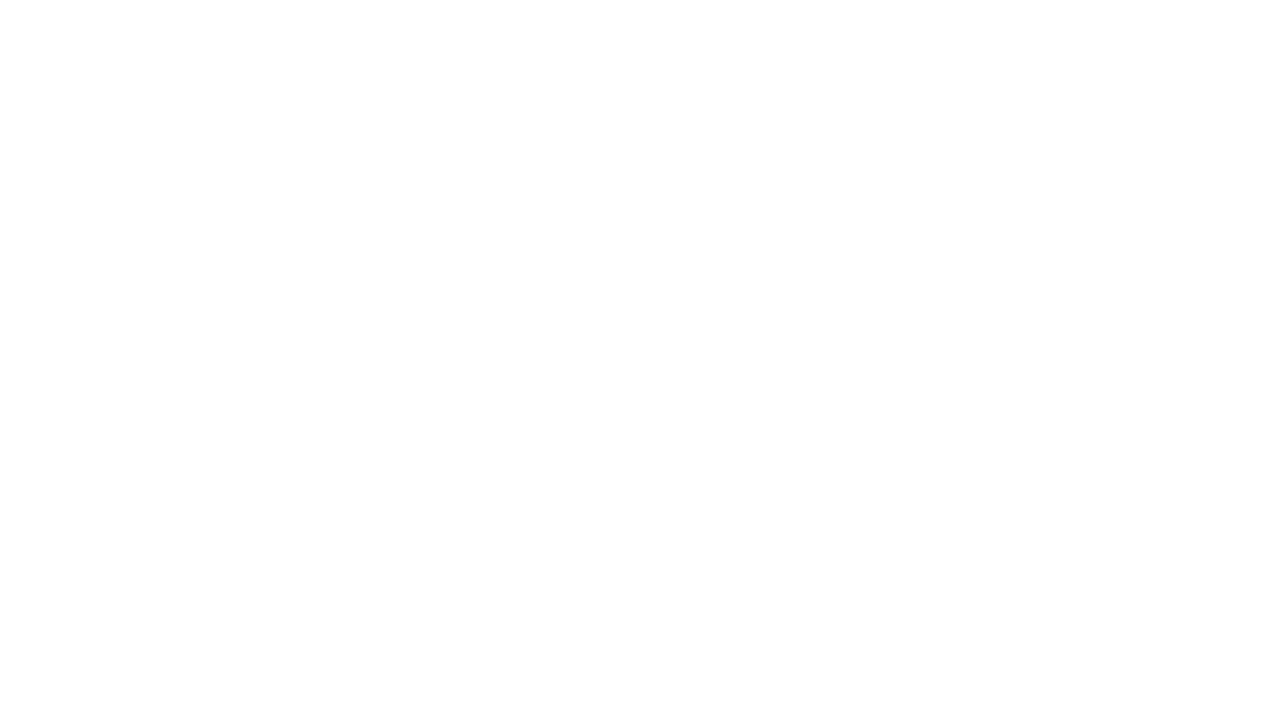
<file: 11/contact.html>
<!DOCTYPE html>
<html lang="en">

    <head>
        <meta charset="utf-8">
        <title>HighTech - IT Solutions Website Template</title>
        <meta content="width=device-width, initial-scale=1.0" name="viewport">
        <meta content="" name="keywords">
        <meta content="" name="description">

        <!-- Google Web Fonts -->
        <link rel="preconnect" href="https://fonts.googleapis.com">
        <link rel="preconnect" href="https://fonts.gstatic.com" crossorigin>
        <link href="https://fonts.googleapis.com/css2?family=Inter:wght@400;500;600&family=Saira:wght@500;600;700&display=swap" rel="stylesheet"> 

        <!-- Icon Font Stylesheet -->
        <link href="https://cdnjs.cloudflare.com/ajax/libs/font-awesome/5.10.0/css/all.min.css" rel="stylesheet">
        <link href="https://cdn.jsdelivr.net/npm/bootstrap-icons@1.4.1/font/bootstrap-icons.css" rel="stylesheet">

        <!-- Libraries Stylesheet -->
        <link href="lib/animate/animate.min.css" rel="stylesheet">
        <link href="lib/owlcarousel/assets/owl.carousel.min.css" rel="stylesheet">

        <!-- Customized Bootstrap Stylesheet -->
        <link href="css/bootstrap.min.css" rel="stylesheet">

        <!-- Template Stylesheet -->
        <link href="css/style.css" rel="stylesheet">
    </head>

    <body>
        <!-- Spinner Start -->
        <div id="spinner" class="show position-fixed translate-middle w-100 vh-100 top-50 start-50 d-flex align-items-center justify-content-center">
            <div class="spinner-grow text-primary" role="status"></div>
        </div>
        <!-- Spinner End -->

        <!-- Topbar Start -->
        <div class="container-fluid bg-dark py-2 d-none d-md-flex">
            <div class="container">
                <div class="d-flex justify-content-between topbar">
                    <div class="top-info">
                        <small class="me-3 text-white-50"><a href="#"><i class="fas fa-map-marker-alt me-2 text-secondary"></i></a>23 Ranking Street, New York</small>
                        <small class="me-3 text-white-50"><a href="#"><i class="fas fa-envelope me-2 text-secondary"></i></a>Email@Example.com</small>
                    </div>
                    <div id="note" class="text-secondary d-none d-xl-flex"><small>Note : We help you to Grow your Business</small></div>
                    <div class="top-link">
                        <a href="" class="bg-light nav-fill btn btn-sm-square rounded-circle"><i class="fab fa-facebook-f text-primary"></i></a>
                        <a href="" class="bg-light nav-fill btn btn-sm-square rounded-circle"><i class="fab fa-twitter text-primary"></i></a>
                        <a href="" class="bg-light nav-fill btn btn-sm-square rounded-circle"><i class="fab fa-instagram text-primary"></i></a>
                        <a href="" class="bg-light nav-fill btn btn-sm-square rounded-circle me-0"><i class="fab fa-linkedin-in text-primary"></i></a>
                    </div>
                </div>
            </div>
        </div>
        <!-- Topbar End -->

        <!-- Navbar Start -->
        <div class="container-fluid bg-primary">
            <div class="container">
                <nav class="navbar navbar-dark navbar-expand-lg py-0">
                    <a href="index.html" class="navbar-brand">
                        <h1 class="text-white fw-bold d-block">High<span class="text-secondary">Tech</span> </h1>
                    </a>
                    <button type="button" class="navbar-toggler me-0" data-bs-toggle="collapse" data-bs-target="#navbarCollapse">
                        <span class="navbar-toggler-icon"></span>
                    </button>
                    <div class="collapse navbar-collapse bg-transparent" id="navbarCollapse">
                        <div class="navbar-nav ms-auto mx-xl-auto p-0">
                            <a href="index.html" class="nav-item nav-link">Home</a>
                            <a href="about.html" class="nav-item nav-link">About</a>
                            <a href="service.html" class="nav-item nav-link">Services</a>
                            <a href="project.html" class="nav-item nav-link">Projects</a>
                            <div class="nav-item dropdown">
                                <a href="#" class="nav-link dropdown-toggle" data-bs-toggle="dropdown">Pages</a>
                                <div class="dropdown-menu rounded">
                                    <a href="blog.html" class="dropdown-item">Our Blog</a>
                                    <a href="team.html" class="dropdown-item">Our Team</a>
                                    <a href="testimonial.html" class="dropdown-item">Testimonial</a>
                                    <a href="404.html" class="dropdown-item">404 Page</a>
                                </div>
                            </div>
                            <a href="contact.html" class="nav-item nav-link active">Contact</a>
                        </div>
                    </div>
                    <div class="d-none d-xl-flex flex-shirink-0">
                        <div id="phone-tada" class="d-flex align-items-center justify-content-center me-4">
                            <a href="" class="position-relative animated tada infinite">
                                <i class="fa fa-phone-alt text-white fa-2x"></i>
                                <div class="position-absolute" style="top: -7px; left: 20px;">
                                    <span><i class="fa fa-comment-dots text-secondary"></i></span>
                                </div>
                            </a>
                        </div>
                        <div class="d-flex flex-column pe-4 border-end">
                            <span class="text-white-50">Have any questions?</span>
                            <span class="text-secondary">Call: + 0123 456 7890</span>
                        </div>
                        <div class="d-flex align-items-center justify-content-center ms-4 ">
                            <a href="#"><i class="bi bi-search text-white fa-2x"></i> </a>
                        </div>
                    </div>
                </nav>
            </div>
        </div>
        <!-- Navbar End -->

        
        <!-- Page Header Start -->
        <div class="container-fluid page-header py-5">
            <div class="container text-center py-5">
                <h1 class="display-2 text-white mb-4 animated slideInDown">Contact Us</h1>
                <nav aria-label="breadcrumb animated slideInDown">
                    <ol class="breadcrumb justify-content-center mb-0">
                        <li class="breadcrumb-item"><a href="#">Home</a></li>
                        <li class="breadcrumb-item"><a href="#">Pages</a></li>
                        <li class="breadcrumb-item" aria-current="page">Contact</li>
                    </ol>
                </nav>
            </div>
        </div>
        <!-- Page Header End -->


        <!-- Fact Start -->
        <div class="container-fluid bg-secondary py-5">
            <div class="container">
                <div class="row">
                    <div class="col-lg-3 wow fadeIn" data-wow-delay=".1s">
                        <div class="d-flex counter">
                            <h1 class="me-3 text-primary counter-value">99</h1>
                            <h5 class="text-white mt-1">Success in getting happy customer</h5>
                        </div>
                    </div>
                    <div class="col-lg-3 wow fadeIn" data-wow-delay=".3s">
                        <div class="d-flex counter">
                            <h1 class="me-3 text-primary counter-value">25</h1>
                            <h5 class="text-white mt-1">Thousands of successful business</h5>
                        </div>
                    </div>
                    <div class="col-lg-3 wow fadeIn" data-wow-delay=".5s">
                        <div class="d-flex counter">
                            <h1 class="me-3 text-primary counter-value">120</h1>
                            <h5 class="text-white mt-1">Total clients who love HighTech</h5>
                        </div>
                    </div>
                    <div class="col-lg-3 wow fadeIn" data-wow-delay=".7s">
                        <div class="d-flex counter">
                            <h1 class="me-3 text-primary counter-value">5</h1>
                            <h5 class="text-white mt-1">Stars reviews given by satisfied clients</h5>
                        </div>
                    </div>
                </div>
            </div>
        </div>
        <!-- Fact End -->


        <!-- Contact Start -->
        <div class="container-fluid py-5 mt-5">
            <div class="container py-5">
                <div class="text-center mx-auto pb-5 wow fadeIn" data-wow-delay=".3s" style="max-width: 600px;">
                    <h5 class="text-primary">Get In Touch</h5>
                    <h1 class="mb-3">Contact for any query</h1>
                    <p class="mb-2">The contact form is currently inactive. Get a functional and working contact form with Ajax & PHP in a few minutes. Just copy and paste the files, add a little code and you're done. <a href="https://htmlcodex.com/contact-form">Download Now</a>.</p>
                </div>
                <div class="contact-detail position-relative p-5">
                    <div class="row g-5 mb-5 justify-content-center">
                        <div class="col-xl-4 col-lg-6 wow fadeIn" data-wow-delay=".3s">
                            <div class="d-flex bg-light p-3 rounded">
                                <div class="flex-shrink-0 btn-square bg-secondary rounded-circle" style="width: 64px; height: 64px;">
                                    <i class="fas fa-map-marker-alt text-white"></i>
                                </div>
                                <div class="ms-3">
                                    <h4 class="text-primary">Address</h4>
                                    <a href="https://goo.gl/maps/Zd4BCynmTb98ivUJ6" target="_blank" class="h5">23 rank Str, NY</a>
                                </div>
                            </div>
                        </div>
                        <div class="col-xl-4 col-lg-6 wow fadeIn" data-wow-delay=".5s">
                            <div class="d-flex bg-light p-3 rounded">
                                <div class="flex-shrink-0 btn-square bg-secondary rounded-circle" style="width: 64px; height: 64px;">
                                    <i class="fa fa-phone text-white"></i>
                                </div>
                                <div class="ms-3">
                                    <h4 class="text-primary">Call Us</h4>
                                    <a class="h5" href="tel:+0123456789" target="_blank">+012 3456 7890</a>
                                </div>
                            </div>
                        </div>
                        <div class="col-xl-4 col-lg-6 wow fadeIn" data-wow-delay=".7s">
                            <div class="d-flex bg-light p-3 rounded">
                                <div class="flex-shrink-0 btn-square bg-secondary rounded-circle" style="width: 64px; height: 64px;">
                                    <i class="fa fa-envelope text-white"></i>
                                </div>
                                <div class="ms-3">
                                    <h4 class="text-primary">Email Us</h4>
                                    <a class="h5" href="mailto:info@example.com" target="_blank">info@example.com</a>
                                </div>
                            </div>
                        </div>
                    </div>
                    <div class="row g-5">
                        <div class="col-lg-6 wow fadeIn" data-wow-delay=".3s">
                            <div class="p-5 h-100 rounded contact-map">
                                <iframe class="rounded w-100 h-100" src="https://www.google.com/maps/embed?pb=!1m18!1m12!1m3!1d3025.4710403339755!2d-73.82241512404069!3d40.685622471397615!2m3!1f0!2f0!3f0!3m2!1i1024!2i768!4f13.1!3m3!1m2!1s0x89c26749046ee14f%3A0xea672968476d962c!2s123rd%20St%2C%20Queens%2C%20NY%2C%20USA!5e0!3m2!1sen!2sbd!4v1686493221834!5m2!1sen!2sbd" style="border:0;" allowfullscreen="" loading="lazy" referrerpolicy="no-referrer-when-downgrade"></iframe>
                            </div>
                        </div>
                        <div class="col-lg-6 wow fadeIn" data-wow-delay=".5s">
                            <div class="p-5 rounded contact-form">
                                <div class="mb-4">
                                    <input type="text" class="form-control border-0 py-3" placeholder="Your Name">
                                </div>
                                <div class="mb-4">
                                    <input type="email" class="form-control border-0 py-3" placeholder="Your Email">
                                </div>
                                <div class="mb-4">
                                    <input type="text" class="form-control border-0 py-3" placeholder="Project">
                                </div>
                                <div class="mb-4">
                                    <textarea class="w-100 form-control border-0 py-3" rows="6" cols="10" placeholder="Message"></textarea>
                                </div>
                                <div class="text-start">
                                    <button class="btn bg-primary text-white py-3 px-5" type="button">Send Message</button>
                                </div>
                            </div>
                        </div>
                    </div>
                </div>
            </div> 
        </div>
        <!-- Contact End -->


        <!-- Footer Start -->
         <div class="container-fluid footer bg-dark wow fadeIn" data-wow-delay=".3s">
            <div class="container pt-5 pb-4">
                <div class="row g-5">
                    <div class="col-lg-3 col-md-6">
                        <a href="index.html">
                            <h1 class="text-white fw-bold d-block">High<span class="text-secondary">Tech</span> </h1>
                        </a>
                        <p class="mt-4 text-light">Lorem ipsum dolor sit amet consectetur adipisicing elit. Soluta facere delectus qui placeat inventore consectetur repellendus optio debitis.</p>
                        <div class="d-flex hightech-link">
                            <a href="" class="btn-light nav-fill btn btn-square rounded-circle me-2"><i class="fab fa-facebook-f text-primary"></i></a>
                            <a href="" class="btn-light nav-fill btn btn-square rounded-circle me-2"><i class="fab fa-twitter text-primary"></i></a>
                            <a href="" class="btn-light nav-fill btn btn-square rounded-circle me-2"><i class="fab fa-instagram text-primary"></i></a>
                            <a href="" class="btn-light nav-fill btn btn-square rounded-circle me-0"><i class="fab fa-linkedin-in text-primary"></i></a>
                        </div>
                    </div>
                    <div class="col-lg-3 col-md-6">
                        <a href="#" class="h3 text-secondary">Short Link</a>
                        <div class="mt-4 d-flex flex-column short-link">
                            <a href="" class="mb-2 text-white"><i class="fas fa-angle-right text-secondary me-2"></i>About us</a>
                            <a href="" class="mb-2 text-white"><i class="fas fa-angle-right text-secondary me-2"></i>Contact us</a>
                            <a href="" class="mb-2 text-white"><i class="fas fa-angle-right text-secondary me-2"></i>Our Services</a>
                            <a href="" class="mb-2 text-white"><i class="fas fa-angle-right text-secondary me-2"></i>Our Projects</a>
                            <a href="" class="mb-2 text-white"><i class="fas fa-angle-right text-secondary me-2"></i>Latest Blog</a>
                        </div>
                    </div>
                    <div class="col-lg-3 col-md-6">
                        <a href="#" class="h3 text-secondary">Help Link</a>
                        <div class="mt-4 d-flex flex-column help-link">
                            <a href="" class="mb-2 text-white"><i class="fas fa-angle-right text-secondary me-2"></i>Terms Of use</a>
                            <a href="" class="mb-2 text-white"><i class="fas fa-angle-right text-secondary me-2"></i>Privacy Policy</a>
                            <a href="" class="mb-2 text-white"><i class="fas fa-angle-right text-secondary me-2"></i>Helps</a>
                            <a href="" class="mb-2 text-white"><i class="fas fa-angle-right text-secondary me-2"></i>FQAs</a>
                            <a href="" class="mb-2 text-white"><i class="fas fa-angle-right text-secondary me-2"></i>Contact</a>
                        </div>
                    </div>
                    <div class="col-lg-3 col-md-6">
                        <a href="#" class="h3 text-secondary">Contact Us</a>
                        <div class="text-white mt-4 d-flex flex-column contact-link">
                            <a href="#" class="pb-3 text-light border-bottom border-primary"><i class="fas fa-map-marker-alt text-secondary me-2"></i> 123 Street, New York, USA</a>
                            <a href="#" class="py-3 text-light border-bottom border-primary"><i class="fas fa-phone-alt text-secondary me-2"></i> +123 456 7890</a>
                            <a href="#" class="py-3 text-light border-bottom border-primary"><i class="fas fa-envelope text-secondary me-2"></i> info@exmple.con</a>
                        </div>
                    </div>
                </div>
                <hr class="text-light mt-5 mb-4">
                <div class="row">
                    <div class="col-md-6 text-center text-md-start">
                        <span class="text-light"><a href="#" class="text-secondary"><i class="fas fa-copyright text-secondary me-2"></i>Your Site Name</a>, All right reserved.</span>
                    </div>
                    <div class="col-md-6 text-center text-md-end">
                        <!--/*** This template is free as long as you keep the footer author’s credit link/attribution link/backlink. If you'd like to use the template without the footer author’s credit link/attribution link/backlink, you can purchase the Credit Removal License from "https://htmlcodex.com/credit-removal". Thank you for your support. ***/-->
                        <span class="text-light">Designed By<a href="https://htmlcodex.com" class="text-secondary">HTML Codex</a></span>
                    </div>
                </div>
            </div>
        </div>
        <!-- Footer End -->


        <!-- Back to Top -->
        <a href="#" class="btn btn-secondary btn-square rounded-circle back-to-top"><i class="fa fa-arrow-up text-white"></i></a>

        
        <!-- JavaScript Libraries -->
        <script src="https://ajax.googleapis.com/ajax/libs/jquery/3.6.4/jquery.min.js"></script>
        <script src="https://cdn.jsdelivr.net/npm/bootstrap@5.0.0/dist/js/bootstrap.bundle.min.js"></script>
        <script src="lib/wow/wow.min.js"></script>
        <script src="lib/easing/easing.min.js"></script>
        <script src="lib/waypoints/waypoints.min.js"></script>
        <script src="lib/owlcarousel/owl.carousel.min.js"></script>

        <!-- Template Javascript -->
        <script src="js/main.js"></script>
    </body>

</html>
</file>
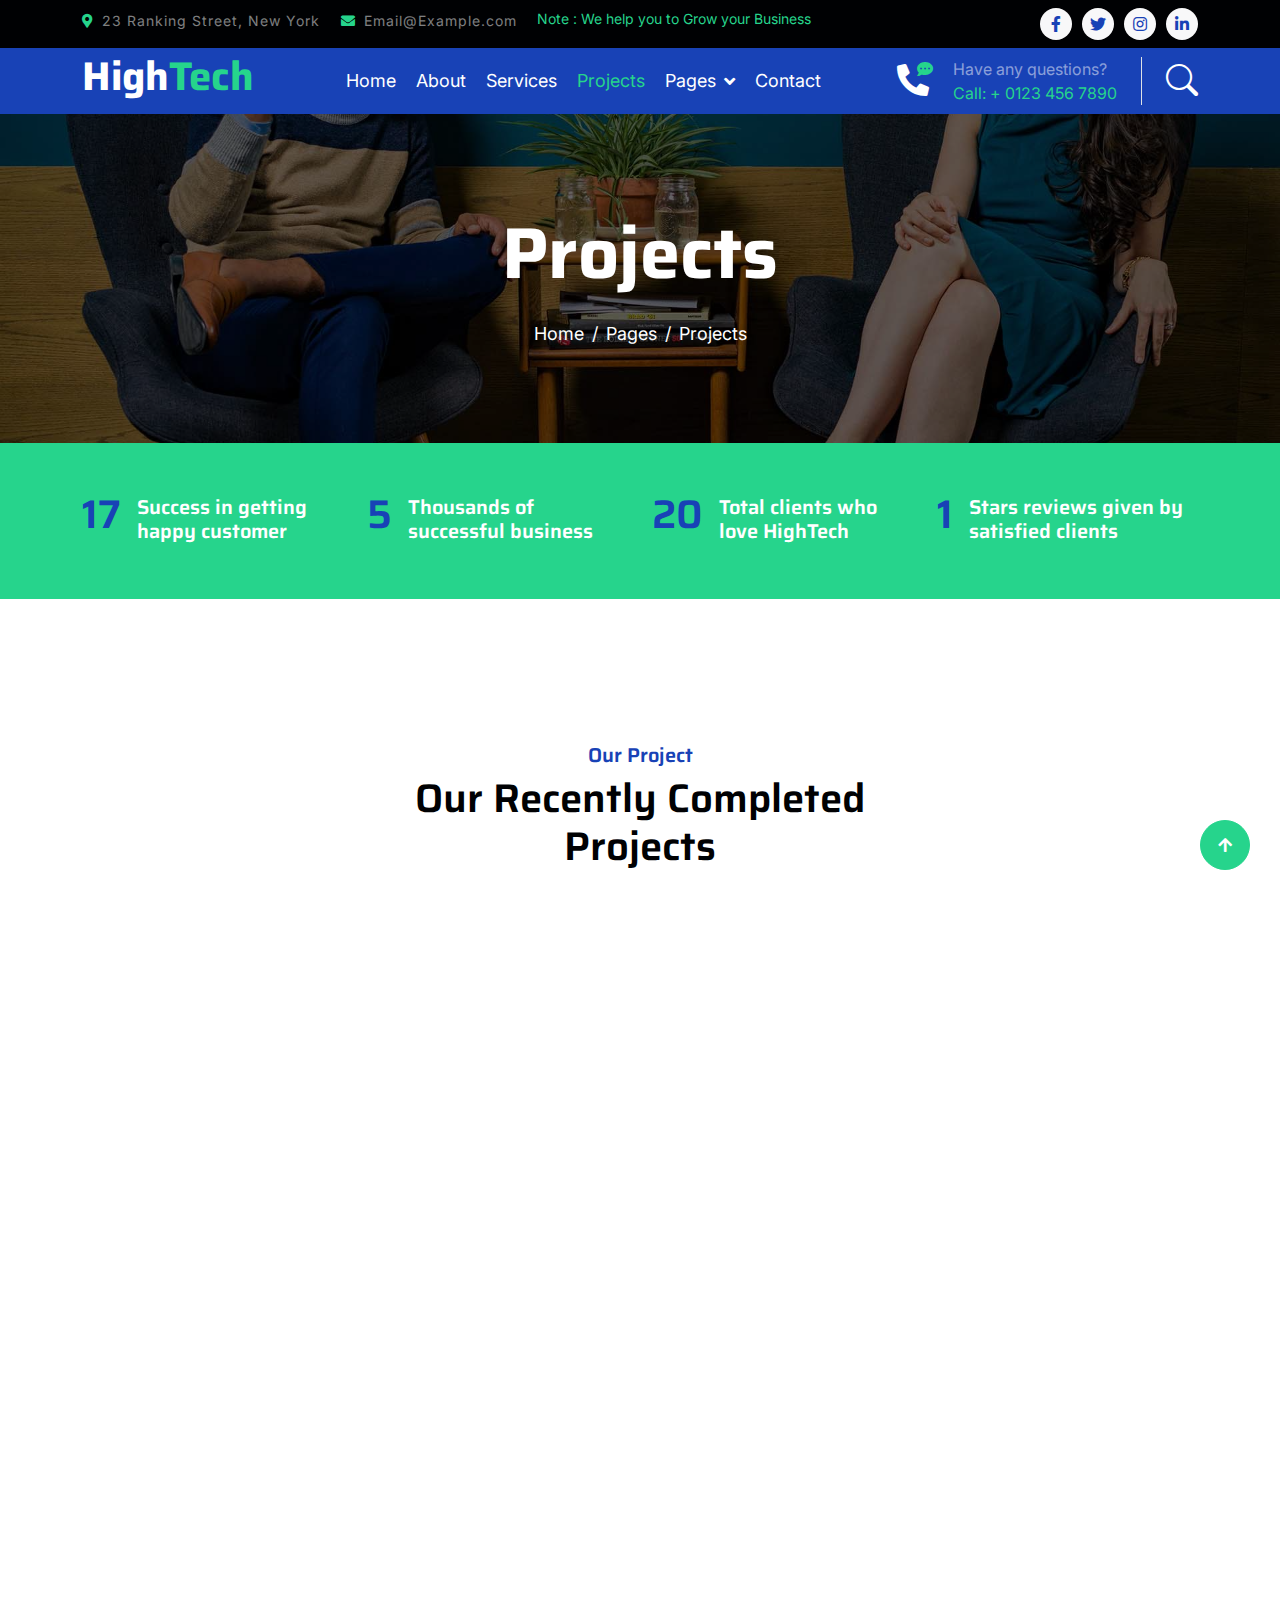
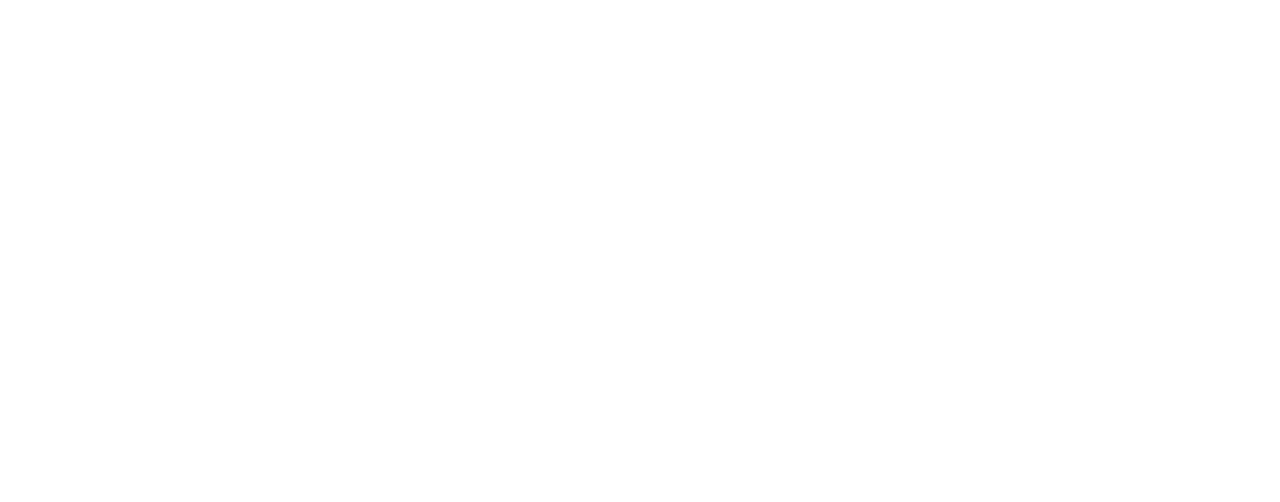
<file: 11/project.html>
<!DOCTYPE html>
<html lang="en">

    <head>
        <meta charset="utf-8">
        <title>HighTech - IT Solutions Website Template</title>
        <meta content="width=device-width, initial-scale=1.0" name="viewport">
        <meta content="" name="keywords">
        <meta content="" name="description">

        <!-- Google Web Fonts -->
        <link rel="preconnect" href="https://fonts.googleapis.com">
        <link rel="preconnect" href="https://fonts.gstatic.com" crossorigin>
        <link href="https://fonts.googleapis.com/css2?family=Inter:wght@400;500;600&family=Saira:wght@500;600;700&display=swap" rel="stylesheet"> 

        <!-- Icon Font Stylesheet -->
        <link href="https://cdnjs.cloudflare.com/ajax/libs/font-awesome/5.10.0/css/all.min.css" rel="stylesheet">
        <link href="https://cdn.jsdelivr.net/npm/bootstrap-icons@1.4.1/font/bootstrap-icons.css" rel="stylesheet">

        <!-- Libraries Stylesheet -->
        <link href="lib/animate/animate.min.css" rel="stylesheet">
        <link href="lib/owlcarousel/assets/owl.carousel.min.css" rel="stylesheet">

        <!-- Customized Bootstrap Stylesheet -->
        <link href="css/bootstrap.min.css" rel="stylesheet">

        <!-- Template Stylesheet -->
        <link href="css/style.css" rel="stylesheet">
    </head>

    <body>
        <!-- Spinner Start -->
        <div id="spinner" class="show position-fixed translate-middle w-100 vh-100 top-50 start-50 d-flex align-items-center justify-content-center">
            <div class="spinner-grow text-primary" role="status"></div>
        </div>
        <!-- Spinner End -->

        <!-- Topbar Start -->
        <div class="container-fluid bg-dark py-2 d-none d-md-flex">
            <div class="container">
                <div class="d-flex justify-content-between topbar">
                    <div class="top-info">
                        <small class="me-3 text-white-50"><a href="#"><i class="fas fa-map-marker-alt me-2 text-secondary"></i></a>23 Ranking Street, New York</small>
                        <small class="me-3 text-white-50"><a href="#"><i class="fas fa-envelope me-2 text-secondary"></i></a>Email@Example.com</small>
                    </div>
                    <div id="note" class="text-secondary d-none d-xl-flex"><small>Note : We help you to Grow your Business</small></div>
                    <div class="top-link">
                        <a href="" class="bg-light nav-fill btn btn-sm-square rounded-circle"><i class="fab fa-facebook-f text-primary"></i></a>
                        <a href="" class="bg-light nav-fill btn btn-sm-square rounded-circle"><i class="fab fa-twitter text-primary"></i></a>
                        <a href="" class="bg-light nav-fill btn btn-sm-square rounded-circle"><i class="fab fa-instagram text-primary"></i></a>
                        <a href="" class="bg-light nav-fill btn btn-sm-square rounded-circle me-0"><i class="fab fa-linkedin-in text-primary"></i></a>
                    </div>
                </div>
            </div>
        </div>
        <!-- Topbar End -->

        <!-- Navbar Start -->
        <div class="container-fluid bg-primary">
            <div class="container">
                <nav class="navbar navbar-dark navbar-expand-lg py-0">
                    <a href="index.html" class="navbar-brand">
                        <h1 class="text-white fw-bold d-block">High<span class="text-secondary">Tech</span> </h1>
                    </a>
                    <button type="button" class="navbar-toggler me-0" data-bs-toggle="collapse" data-bs-target="#navbarCollapse">
                        <span class="navbar-toggler-icon"></span>
                    </button>
                    <div class="collapse navbar-collapse bg-transparent" id="navbarCollapse">
                        <div class="navbar-nav ms-auto mx-xl-auto p-0">
                            <a href="index.html" class="nav-item nav-link">Home</a>
                            <a href="about.html" class="nav-item nav-link">About</a>
                            <a href="service.html" class="nav-item nav-link">Services</a>
                            <a href="project.html" class="nav-item nav-link active">Projects</a>
                            <div class="nav-item dropdown">
                                <a href="#" class="nav-link dropdown-toggle" data-bs-toggle="dropdown">Pages</a>
                                <div class="dropdown-menu rounded">
                                    <a href="blog.html" class="dropdown-item">Our Blog</a>
                                    <a href="team.html" class="dropdown-item">Our Team</a>
                                    <a href="testimonial.html" class="dropdown-item">Testimonial</a>
                                    <a href="404.html" class="dropdown-item">404 Page</a>
                                </div>
                            </div>
                            <a href="contact.html" class="nav-item nav-link">Contact</a>
                        </div>
                    </div>
                    <div class="d-none d-xl-flex flex-shirink-0">
                        <div id="phone-tada" class="d-flex align-items-center justify-content-center me-4">
                            <a href="" class="position-relative animated tada infinite">
                                <i class="fa fa-phone-alt text-white fa-2x"></i>
                                <div class="position-absolute" style="top: -7px; left: 20px;">
                                    <span><i class="fa fa-comment-dots text-secondary"></i></span>
                                </div>
                            </a>
                        </div>
                        <div class="d-flex flex-column pe-4 border-end">
                            <span class="text-white-50">Have any questions?</span>
                            <span class="text-secondary">Call: + 0123 456 7890</span>
                        </div>
                        <div class="d-flex align-items-center justify-content-center ms-4 ">
                            <a href="#"><i class="bi bi-search text-white fa-2x"></i> </a>
                        </div>
                    </div>
                </nav>
            </div>
        </div>
        <!-- Navbar End -->

        
        <!-- Page Header Start -->
        <div class="container-fluid page-header py-5">
            <div class="container text-center py-5">
                <h1 class="display-2 text-white mb-4 animated slideInDown">Projects</h1>
                <nav aria-label="breadcrumb animated slideInDown">
                    <ol class="breadcrumb justify-content-center mb-0">
                        <li class="breadcrumb-item"><a href="#">Home</a></li>
                        <li class="breadcrumb-item"><a href="#">Pages</a></li>
                        <li class="breadcrumb-item" aria-current="page">Projects</li>
                    </ol>
                </nav>
            </div>
        </div>
        <!-- Page Header End -->


        <!-- Fact Start -->
        <div class="container-fluid bg-secondary py-5">
            <div class="container">
                <div class="row">
                    <div class="col-lg-3 wow fadeIn" data-wow-delay=".1s">
                        <div class="d-flex counter">
                            <h1 class="me-3 text-primary counter-value">99</h1>
                            <h5 class="text-white mt-1">Success in getting happy customer</h5>
                        </div>
                    </div>
                    <div class="col-lg-3 wow fadeIn" data-wow-delay=".3s">
                        <div class="d-flex counter">
                            <h1 class="me-3 text-primary counter-value">25</h1>
                            <h5 class="text-white mt-1">Thousands of successful business</h5>
                        </div>
                    </div>
                    <div class="col-lg-3 wow fadeIn" data-wow-delay=".5s">
                        <div class="d-flex counter">
                            <h1 class="me-3 text-primary counter-value">120</h1>
                            <h5 class="text-white mt-1">Total clients who love HighTech</h5>
                        </div>
                    </div>
                    <div class="col-lg-3 wow fadeIn" data-wow-delay=".7s">
                        <div class="d-flex counter">
                            <h1 class="me-3 text-primary counter-value">5</h1>
                            <h5 class="text-white mt-1">Stars reviews given by satisfied clients</h5>
                        </div>
                    </div>
                </div>
            </div>
        </div>
        <!-- Fact End -->


        <!-- Project Start -->
        <div class="container-fluid project py-5 my-5">
            <div class="container py-5">
                <div class="text-center mx-auto pb-5 wow fadeIn" data-wow-delay=".3s" style="max-width: 600px;">
                    <h5 class="text-primary">Our Project</h5>
                    <h1>Our Recently Completed Projects</h1>
                </div>
                <div class="row g-5">
                    <div class="col-md-6 col-lg-4 wow fadeIn" data-wow-delay=".3s">
                        <div class="project-item">
                            <div class="project-img">
                                <img src="img/project-1.jpg" class="img-fluid w-100 rounded" alt="">
                                <div class="project-content">
                                    <a href="#" class="text-center">
                                        <h4 class="text-secondary">Web design</h4>
                                        <p class="m-0 text-white">Web Analysis</p>
                                    </a>
                                </div>
                            </div>
                        </div>
                    </div>
                    <div class="col-md-6 col-lg-4 wow fadeIn" data-wow-delay=".5s">
                        <div class="project-item">
                            <div class="project-img">
                                <img src="img/project-2.jpg" class="img-fluid w-100 rounded" alt="">
                                <div class="project-content">
                                    <a href="#" class="text-center">
                                        <h4 class="text-secondary">Cyber Security</h4>
                                        <p class="m-0 text-white">Cyber Security Core</p>
                                    </a>
                                </div>
                            </div>
                        </div>
                    </div>
                    <div class="col-md-6 col-lg-4 wow fadeIn" data-wow-delay=".7s">
                        <div class="project-item">
                            <div class="project-img">
                                <img src="img/project-3.jpg" class="img-fluid w-100 rounded" alt="">
                                <div class="project-content">
                                    <a href="#" class="text-center">
                                        <h4 class="text-secondary">Mobile Info</h4>
                                        <p class="m-0 text-white">Upcomming Phone</p>
                                    </a>
                                </div>
                            </div>
                        </div>
                    </div>
                    <div class="col-md-6 col-lg-4 wow fadeIn" data-wow-delay=".3s">
                        <div class="project-item">
                            <div class="project-img">
                                <img src="img/project-4.jpg" class="img-fluid w-100 rounded" alt="">
                                <div class="project-content">
                                    <a href="#" class="text-center">
                                        <h4 class="text-secondary">Web Development</h4>
                                        <p class="m-0 text-white">Web Analysis</p>
                                    </a>
                                </div>
                            </div>
                        </div>
                    </div>
                    <div class="col-md-6 col-lg-4 wow fadeIn" data-wow-delay=".5s">
                        <div class="project-item">
                            <div class="project-img">
                                <img src="img/project-5.jpg" class="img-fluid w-100 rounded" alt="">
                                <div class="project-content">
                                    <a href="#" class="text-center">
                                        <h4 class="text-secondary">Digital Marketing</h4>
                                        <p class="m-0 text-white">Marketing Analysis</p>
                                    </a>
                                </div>
                            </div>
                        </div>
                    </div>
                    <div class="col-md-6 col-lg-4 wow fadeIn" data-wow-delay=".7s">
                        <div class="project-item">
                            <div class="project-img">
                                <img src="img/project-6.jpg" class="img-fluid w-100 rounded" alt="">
                                <div class="project-content">
                                    <a href="#" class="text-center">
                                        <h4 class="text-secondary">keyword Research</h4>
                                        <p class="m-0 text-white">keyword Analysis</p>
                                    </a>
                                </div>
                            </div>
                        </div>
                    </div>
                </div>
            </div>
        </div>
        <!-- Project End -->


        <!-- Footer Start -->
         <div class="container-fluid footer bg-dark wow fadeIn" data-wow-delay=".3s">
            <div class="container pt-5 pb-4">
                <div class="row g-5">
                    <div class="col-lg-3 col-md-6">
                        <a href="index.html">
                            <h1 class="text-white fw-bold d-block">High<span class="text-secondary">Tech</span> </h1>
                        </a>
                        <p class="mt-4 text-light">Lorem ipsum dolor sit amet consectetur adipisicing elit. Soluta facere delectus qui placeat inventore consectetur repellendus optio debitis.</p>
                        <div class="d-flex hightech-link">
                            <a href="" class="btn-light nav-fill btn btn-square rounded-circle me-2"><i class="fab fa-facebook-f text-primary"></i></a>
                            <a href="" class="btn-light nav-fill btn btn-square rounded-circle me-2"><i class="fab fa-twitter text-primary"></i></a>
                            <a href="" class="btn-light nav-fill btn btn-square rounded-circle me-2"><i class="fab fa-instagram text-primary"></i></a>
                            <a href="" class="btn-light nav-fill btn btn-square rounded-circle me-0"><i class="fab fa-linkedin-in text-primary"></i></a>
                        </div>
                    </div>
                    <div class="col-lg-3 col-md-6">
                        <a href="#" class="h3 text-secondary">Short Link</a>
                        <div class="mt-4 d-flex flex-column short-link">
                            <a href="" class="mb-2 text-white"><i class="fas fa-angle-right text-secondary me-2"></i>About us</a>
                            <a href="" class="mb-2 text-white"><i class="fas fa-angle-right text-secondary me-2"></i>Contact us</a>
                            <a href="" class="mb-2 text-white"><i class="fas fa-angle-right text-secondary me-2"></i>Our Services</a>
                            <a href="" class="mb-2 text-white"><i class="fas fa-angle-right text-secondary me-2"></i>Our Projects</a>
                            <a href="" class="mb-2 text-white"><i class="fas fa-angle-right text-secondary me-2"></i>Latest Blog</a>
                        </div>
                    </div>
                    <div class="col-lg-3 col-md-6">
                        <a href="#" class="h3 text-secondary">Help Link</a>
                        <div class="mt-4 d-flex flex-column help-link">
                            <a href="" class="mb-2 text-white"><i class="fas fa-angle-right text-secondary me-2"></i>Terms Of use</a>
                            <a href="" class="mb-2 text-white"><i class="fas fa-angle-right text-secondary me-2"></i>Privacy Policy</a>
                            <a href="" class="mb-2 text-white"><i class="fas fa-angle-right text-secondary me-2"></i>Helps</a>
                            <a href="" class="mb-2 text-white"><i class="fas fa-angle-right text-secondary me-2"></i>FQAs</a>
                            <a href="" class="mb-2 text-white"><i class="fas fa-angle-right text-secondary me-2"></i>Contact</a>
                        </div>
                    </div>
                    <div class="col-lg-3 col-md-6">
                        <a href="#" class="h3 text-secondary">Contact Us</a>
                        <div class="text-white mt-4 d-flex flex-column contact-link">
                            <a href="#" class="pb-3 text-light border-bottom border-primary"><i class="fas fa-map-marker-alt text-secondary me-2"></i> 123 Street, New York, USA</a>
                            <a href="#" class="py-3 text-light border-bottom border-primary"><i class="fas fa-phone-alt text-secondary me-2"></i> +123 456 7890</a>
                            <a href="#" class="py-3 text-light border-bottom border-primary"><i class="fas fa-envelope text-secondary me-2"></i> info@exmple.con</a>
                        </div>
                    </div>
                </div>
                <hr class="text-light mt-5 mb-4">
                <div class="row">
                    <div class="col-md-6 text-center text-md-start">
                        <span class="text-light"><a href="#" class="text-secondary"><i class="fas fa-copyright text-secondary me-2"></i>Your Site Name</a>, All right reserved.</span>
                    </div>
                    <div class="col-md-6 text-center text-md-end">
                        <!--/*** This template is free as long as you keep the footer author’s credit link/attribution link/backlink. If you'd like to use the template without the footer author’s credit link/attribution link/backlink, you can purchase the Credit Removal License from "https://htmlcodex.com/credit-removal". Thank you for your support. ***/-->
                        <span class="text-light">Designed By<a href="https://htmlcodex.com" class="text-secondary">HTML Codex</a></span>
                    </div>
                </div>
            </div>
        </div>
        <!-- Footer End -->


        <!-- Back to Top -->
        <a href="#" class="btn btn-secondary btn-square rounded-circle back-to-top"><i class="fa fa-arrow-up text-white"></i></a>

        
        <!-- JavaScript Libraries -->
        <script src="https://ajax.googleapis.com/ajax/libs/jquery/3.6.4/jquery.min.js"></script>
        <script src="https://cdn.jsdelivr.net/npm/bootstrap@5.0.0/dist/js/bootstrap.bundle.min.js"></script>
        <script src="lib/wow/wow.min.js"></script>
        <script src="lib/easing/easing.min.js"></script>
        <script src="lib/waypoints/waypoints.min.js"></script>
        <script src="lib/owlcarousel/owl.carousel.min.js"></script>

        <!-- Template Javascript -->
        <script src="js/main.js"></script>
    </body>

</html>
</file>
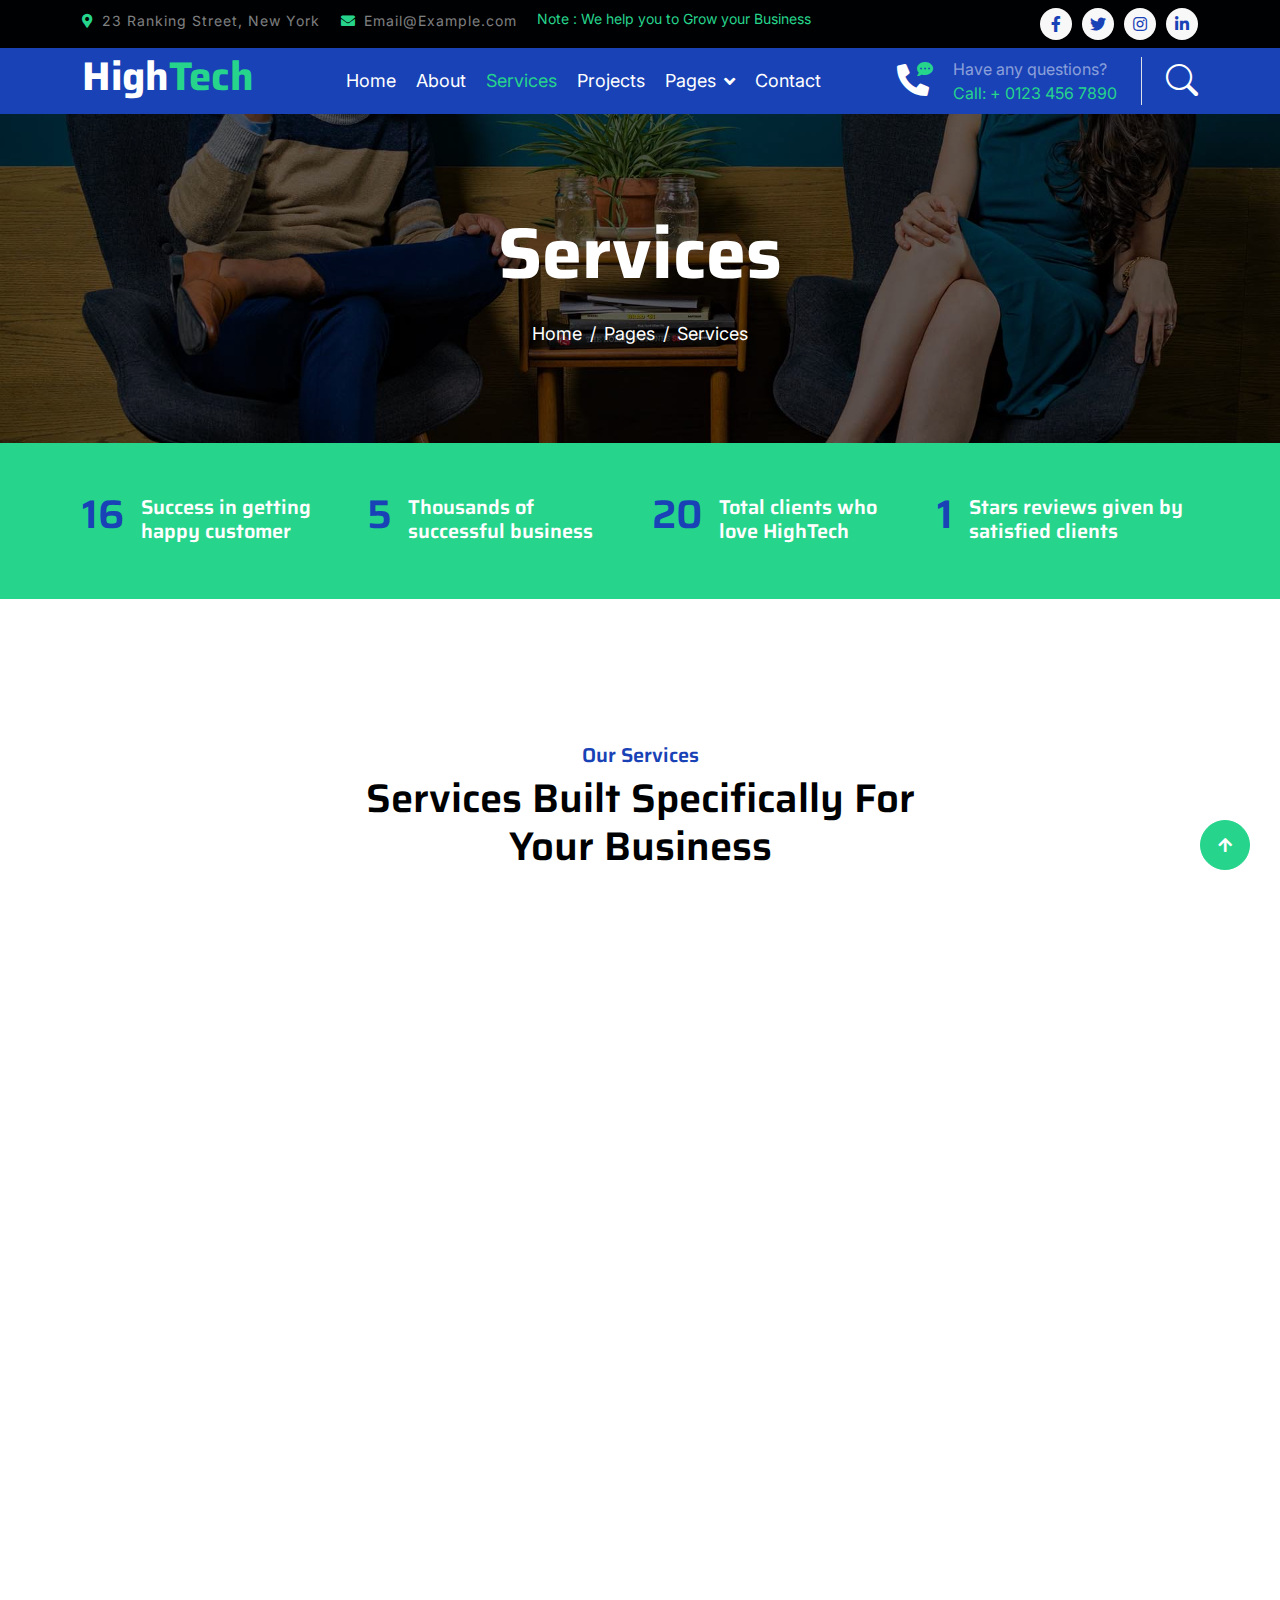
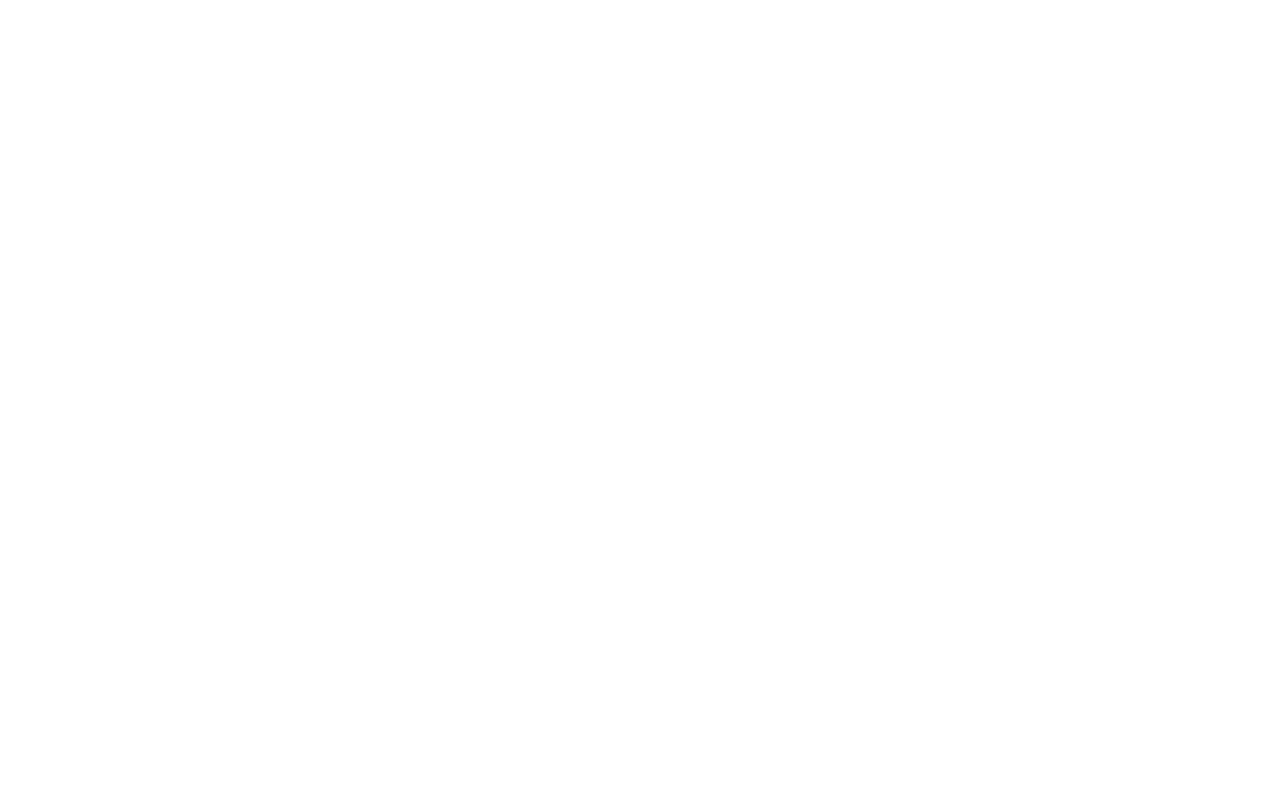
<file: 11/service.html>
<!DOCTYPE html>
<html lang="en">

    <head>
        <meta charset="utf-8">
        <title>HighTech - IT Solutions Website Template</title>
        <meta content="width=device-width, initial-scale=1.0" name="viewport">
        <meta content="" name="keywords">
        <meta content="" name="description">

        <!-- Google Web Fonts -->
        <link rel="preconnect" href="https://fonts.googleapis.com">
        <link rel="preconnect" href="https://fonts.gstatic.com" crossorigin>
        <link href="https://fonts.googleapis.com/css2?family=Inter:wght@400;500;600&family=Saira:wght@500;600;700&display=swap" rel="stylesheet"> 

        <!-- Icon Font Stylesheet -->
        <link href="https://cdnjs.cloudflare.com/ajax/libs/font-awesome/5.10.0/css/all.min.css" rel="stylesheet">
        <link href="https://cdn.jsdelivr.net/npm/bootstrap-icons@1.4.1/font/bootstrap-icons.css" rel="stylesheet">

        <!-- Libraries Stylesheet -->
        <link href="lib/animate/animate.min.css" rel="stylesheet">
        <link href="lib/owlcarousel/assets/owl.carousel.min.css" rel="stylesheet">

        <!-- Customized Bootstrap Stylesheet -->
        <link href="css/bootstrap.min.css" rel="stylesheet">

        <!-- Template Stylesheet -->
        <link href="css/style.css" rel="stylesheet">
    </head>

    <body>
        <!-- Spinner Start -->
        <div id="spinner" class="show position-fixed translate-middle w-100 vh-100 top-50 start-50 d-flex align-items-center justify-content-center">
            <div class="spinner-grow text-primary" role="status"></div>
        </div>
        <!-- Spinner End -->

        <!-- Topbar Start -->
        <div class="container-fluid bg-dark py-2 d-none d-md-flex">
            <div class="container">
                <div class="d-flex justify-content-between topbar">
                    <div class="top-info">
                        <small class="me-3 text-white-50"><a href="#"><i class="fas fa-map-marker-alt me-2 text-secondary"></i></a>23 Ranking Street, New York</small>
                        <small class="me-3 text-white-50"><a href="#"><i class="fas fa-envelope me-2 text-secondary"></i></a>Email@Example.com</small>
                    </div>
                    <div id="note" class="text-secondary d-none d-xl-flex"><small>Note : We help you to Grow your Business</small></div>
                    <div class="top-link">
                        <a href="" class="bg-light nav-fill btn btn-sm-square rounded-circle"><i class="fab fa-facebook-f text-primary"></i></a>
                        <a href="" class="bg-light nav-fill btn btn-sm-square rounded-circle"><i class="fab fa-twitter text-primary"></i></a>
                        <a href="" class="bg-light nav-fill btn btn-sm-square rounded-circle"><i class="fab fa-instagram text-primary"></i></a>
                        <a href="" class="bg-light nav-fill btn btn-sm-square rounded-circle me-0"><i class="fab fa-linkedin-in text-primary"></i></a>
                    </div>
                </div>
            </div>
        </div>
        <!-- Topbar End -->

        <!-- Navbar Start -->
        <div class="container-fluid bg-primary">
            <div class="container">
                <nav class="navbar navbar-dark navbar-expand-lg py-0">
                    <a href="index.html" class="navbar-brand">
                        <h1 class="text-white fw-bold d-block">High<span class="text-secondary">Tech</span> </h1>
                    </a>
                    <button type="button" class="navbar-toggler me-0" data-bs-toggle="collapse" data-bs-target="#navbarCollapse">
                        <span class="navbar-toggler-icon"></span>
                    </button>
                    <div class="collapse navbar-collapse bg-transparent" id="navbarCollapse">
                        <div class="navbar-nav ms-auto mx-xl-auto p-0">
                            <a href="index.html" class="nav-item nav-link">Home</a>
                            <a href="about.html" class="nav-item nav-link">About</a>
                            <a href="service.html" class="nav-item nav-link active">Services</a>
                            <a href="project.html" class="nav-item nav-link">Projects</a>
                            <div class="nav-item dropdown">
                                <a href="#" class="nav-link dropdown-toggle" data-bs-toggle="dropdown">Pages</a>
                                <div class="dropdown-menu rounded">
                                    <a href="blog.html" class="dropdown-item">Our Blog</a>
                                    <a href="team.html" class="dropdown-item">Our Team</a>
                                    <a href="testimonial.html" class="dropdown-item">Testimonial</a>
                                    <a href="404.html" class="dropdown-item">404 Page</a>
                                </div>
                            </div>
                            <a href="contact.html" class="nav-item nav-link">Contact</a>
                        </div>
                    </div>
                    <div class="d-none d-xl-flex flex-shirink-0">
                        <div id="phone-tada" class="d-flex align-items-center justify-content-center me-4">
                            <a href="" class="position-relative animated tada infinite">
                                <i class="fa fa-phone-alt text-white fa-2x"></i>
                                <div class="position-absolute" style="top: -7px; left: 20px;">
                                    <span><i class="fa fa-comment-dots text-secondary"></i></span>
                                </div>
                            </a>
                        </div>
                        <div class="d-flex flex-column pe-4 border-end">
                            <span class="text-white-50">Have any questions?</span>
                            <span class="text-secondary">Call: + 0123 456 7890</span>
                        </div>
                        <div class="d-flex align-items-center justify-content-center ms-4 ">
                            <a href="#"><i class="bi bi-search text-white fa-2x"></i> </a>
                        </div>
                    </div>
                </nav>
            </div>
        </div>
        <!-- Navbar End -->

        
        <!-- Page Header Start -->
        <div class="container-fluid page-header py-5">
            <div class="container text-center py-5">
                <h1 class="display-2 text-white mb-4 animated slideInDown">Services</h1>
                <nav aria-label="breadcrumb animated slideInDown">
                    <ol class="breadcrumb justify-content-center mb-0">
                        <li class="breadcrumb-item"><a href="#">Home</a></li>
                        <li class="breadcrumb-item"><a href="#">Pages</a></li>
                        <li class="breadcrumb-item" aria-current="page">Services</li>
                    </ol>
                </nav>
            </div>
        </div>
        <!-- Page Header End -->


        <!-- Fact Start -->
        <div class="container-fluid bg-secondary py-5">
            <div class="container">
                <div class="row">
                    <div class="col-lg-3 wow fadeIn" data-wow-delay=".1s">
                        <div class="d-flex counter">
                            <h1 class="me-3 text-primary counter-value">99</h1>
                            <h5 class="text-white mt-1">Success in getting happy customer</h5>
                        </div>
                    </div>
                    <div class="col-lg-3 wow fadeIn" data-wow-delay=".3s">
                        <div class="d-flex counter">
                            <h1 class="me-3 text-primary counter-value">25</h1>
                            <h5 class="text-white mt-1">Thousands of successful business</h5>
                        </div>
                    </div>
                    <div class="col-lg-3 wow fadeIn" data-wow-delay=".5s">
                        <div class="d-flex counter">
                            <h1 class="me-3 text-primary counter-value">120</h1>
                            <h5 class="text-white mt-1">Total clients who love HighTech</h5>
                        </div>
                    </div>
                    <div class="col-lg-3 wow fadeIn" data-wow-delay=".7s">
                        <div class="d-flex counter">
                            <h1 class="me-3 text-primary counter-value">5</h1>
                            <h5 class="text-white mt-1">Stars reviews given by satisfied clients</h5>
                        </div>
                    </div>
                </div>
            </div>
        </div>
        <!-- Fact End -->


        <!-- Services Start -->
        <div class="container-fluid services py-5 my-5">
            <div class="container py-5">
                <div class="text-center mx-auto pb-5 wow fadeIn" data-wow-delay=".3s" style="max-width: 600px;">
                    <h5 class="text-primary">Our Services</h5>
                    <h1>Services Built Specifically For Your Business</h1>
                </div>
                <div class="row g-5 services-inner">
                    <div class="col-md-6 col-lg-4 wow fadeIn" data-wow-delay=".3s">
                        <div class="services-item bg-light">
                            <div class="p-4 text-center services-content">
                                <div class="services-content-icon">
                                    <i class="fa fa-code fa-7x mb-4 text-primary"></i>
                                    <h4 class="mb-3">Web Design</h4>
                                    <p class="mb-4">Lorem ipsum dolor sit amet elit. Sed efficitur quis purus ut interdum. Aliquam dolor eget urna ultricies tincidunt.</p>
                                    <a href="" class="btn btn-secondary text-white px-5 py-3 rounded-pill">Read More</a>
                                </div>
                            </div>
                        </div>
                    </div>
                    <div class="col-md-6 col-lg-4 wow fadeIn" data-wow-delay=".5s">
                        <div class="services-item bg-light">
                            <div class="p-4 text-center services-content">
                                <div class="services-content-icon">
                                    <i class="fa fa-file-code fa-7x mb-4 text-primary"></i>
                                    <h4 class="mb-3">Web Development</h4>
                                    <p class="mb-4">Lorem ipsum dolor sit amet elit. Sed efficitur quis purus ut interdum. Aliquam dolor eget urna ultricies tincidunt.</p>
                                    <a href="" class="btn btn-secondary text-white px-5 py-3 rounded-pill">Read More</a>
                                </div>
                            </div>
                        </div>
                    </div>
                    <div class="col-md-6 col-lg-4 wow fadeIn" data-wow-delay=".7s">
                        <div class="services-item bg-light">
                            <div class="p-4 text-center services-content">
                                <div class="services-content-icon">
                                    <i class="fa fa-external-link-alt fa-7x mb-4 text-primary"></i>
                                    <h4 class="mb-3">UI/UX Design</h4>
                                    <p class="mb-4">Lorem ipsum dolor sit amet elit. Sed efficitur quis purus ut interdum. Aliquam dolor eget urna ultricies tincidunt.</p>
                                    <a href="" class="btn btn-secondary text-white px-5 py-3 rounded-pill">Read More</a>
                                </div>
                            </div>
                        </div>
                    </div>
                    <div class="col-md-6 col-lg-4 wow fadeIn" data-wow-delay=".3s">
                        <div class="services-item bg-light">
                            <div class="p-4 text-center services-content">
                                <div class="services-content-icon">
                                    <i class="fas fa-user-secret fa-7x mb-4 text-primary"></i>
                                    <h4 class="mb-3">Web Cecurity</h4>
                                    <p class="mb-4">Lorem ipsum dolor sit amet elit. Sed efficitur quis purus ut interdum. Aliquam dolor eget urna ultricies tincidunt.</p>
                                    <a href="" class="btn btn-secondary text-white px-5 py-3 rounded-pill">Read More</a>
                                </div>
                                
                            </div>
                        </div>
                    </div>
                    <div class="col-md-6 col-lg-4 wow fadeIn" data-wow-delay=".5s">
                        <div class="services-item bg-light">
                            <div class="p-4 text-center services-content">
                                <div class="services-content-icon">
                                    <i class="fa fa-envelope-open fa-7x mb-4 text-primary"></i>
                                    <h4 class="mb-3">Digital Marketing</h4>
                                    <p class="mb-4">Lorem ipsum dolor sit amet elit. Sed efficitur quis purus ut interdum. Aliquam dolor eget urna ultricies tincidunt.</p>
                                    <a href="" class="btn btn-secondary text-white px-5 py-3 rounded-pill">Read More</a>
                                </div>
                            </div>
                        </div>
                    </div>
                    <div class="col-md-6 col-lg-4 wow fadeIn" data-wow-delay=".7s">
                        <div class="services-item bg-light">
                            <div class="p-4 text-center services-content">
                                <div class="services-content-icon">
                                    <i class="fas fa-laptop fa-7x mb-4 text-primary"></i>
                                    <h4 class="mb-3">Programming</h4>
                                    <p class="mb-4">Lorem ipsum dolor sit amet elit. Sed efficitur quis purus ut interdum. Aliquam dolor eget urna ultricies tincidunt.</p>
                                    <a href="" class="btn btn-secondary text-white px-5 py-3 rounded-pill">Read More</a>
                                </div>
                            </div>
                        </div>
                    </div>
                </div>
            </div>
        </div>
        <!-- Services End -->


        <!-- Footer Start -->
         <div class="container-fluid footer bg-dark wow fadeIn" data-wow-delay=".3s">
            <div class="container pt-5 pb-4">
                <div class="row g-5">
                    <div class="col-lg-3 col-md-6">
                        <a href="index.html">
                            <h1 class="text-white fw-bold d-block">High<span class="text-secondary">Tech</span> </h1>
                        </a>
                        <p class="mt-4 text-light">Lorem ipsum dolor sit amet consectetur adipisicing elit. Soluta facere delectus qui placeat inventore consectetur repellendus optio debitis.</p>
                        <div class="d-flex hightech-link">
                            <a href="" class="btn-light nav-fill btn btn-square rounded-circle me-2"><i class="fab fa-facebook-f text-primary"></i></a>
                            <a href="" class="btn-light nav-fill btn btn-square rounded-circle me-2"><i class="fab fa-twitter text-primary"></i></a>
                            <a href="" class="btn-light nav-fill btn btn-square rounded-circle me-2"><i class="fab fa-instagram text-primary"></i></a>
                            <a href="" class="btn-light nav-fill btn btn-square rounded-circle me-0"><i class="fab fa-linkedin-in text-primary"></i></a>
                        </div>
                    </div>
                    <div class="col-lg-3 col-md-6">
                        <a href="#" class="h3 text-secondary">Short Link</a>
                        <div class="mt-4 d-flex flex-column short-link">
                            <a href="" class="mb-2 text-white"><i class="fas fa-angle-right text-secondary me-2"></i>About us</a>
                            <a href="" class="mb-2 text-white"><i class="fas fa-angle-right text-secondary me-2"></i>Contact us</a>
                            <a href="" class="mb-2 text-white"><i class="fas fa-angle-right text-secondary me-2"></i>Our Services</a>
                            <a href="" class="mb-2 text-white"><i class="fas fa-angle-right text-secondary me-2"></i>Our Projects</a>
                            <a href="" class="mb-2 text-white"><i class="fas fa-angle-right text-secondary me-2"></i>Latest Blog</a>
                        </div>
                    </div>
                    <div class="col-lg-3 col-md-6">
                        <a href="#" class="h3 text-secondary">Help Link</a>
                        <div class="mt-4 d-flex flex-column help-link">
                            <a href="" class="mb-2 text-white"><i class="fas fa-angle-right text-secondary me-2"></i>Terms Of use</a>
                            <a href="" class="mb-2 text-white"><i class="fas fa-angle-right text-secondary me-2"></i>Privacy Policy</a>
                            <a href="" class="mb-2 text-white"><i class="fas fa-angle-right text-secondary me-2"></i>Helps</a>
                            <a href="" class="mb-2 text-white"><i class="fas fa-angle-right text-secondary me-2"></i>FQAs</a>
                            <a href="" class="mb-2 text-white"><i class="fas fa-angle-right text-secondary me-2"></i>Contact</a>
                        </div>
                    </div>
                    <div class="col-lg-3 col-md-6">
                        <a href="#" class="h3 text-secondary">Contact Us</a>
                        <div class="text-white mt-4 d-flex flex-column contact-link">
                            <a href="#" class="pb-3 text-light border-bottom border-primary"><i class="fas fa-map-marker-alt text-secondary me-2"></i> 123 Street, New York, USA</a>
                            <a href="#" class="py-3 text-light border-bottom border-primary"><i class="fas fa-phone-alt text-secondary me-2"></i> +123 456 7890</a>
                            <a href="#" class="py-3 text-light border-bottom border-primary"><i class="fas fa-envelope text-secondary me-2"></i> info@exmple.con</a>
                        </div>
                    </div>
                </div>
                <hr class="text-light mt-5 mb-4">
                <div class="row">
                    <div class="col-md-6 text-center text-md-start">
                        <span class="text-light"><a href="#" class="text-secondary"><i class="fas fa-copyright text-secondary me-2"></i>Your Site Name</a>, All right reserved.</span>
                    </div>
                    <div class="col-md-6 text-center text-md-end">
                        <!--/*** This template is free as long as you keep the footer author’s credit link/attribution link/backlink. If you'd like to use the template without the footer author’s credit link/attribution link/backlink, you can purchase the Credit Removal License from "https://htmlcodex.com/credit-removal". Thank you for your support. ***/-->
                        <span class="text-light">Designed By<a href="https://htmlcodex.com" class="text-secondary">HTML Codex</a></span>
                    </div>
                </div>
            </div>
        </div>
        <!-- Footer End -->


        <!-- Back to Top -->
        <a href="#" class="btn btn-secondary btn-square rounded-circle back-to-top"><i class="fa fa-arrow-up text-white"></i></a>

        
        <!-- JavaScript Libraries -->
        <script src="https://ajax.googleapis.com/ajax/libs/jquery/3.6.4/jquery.min.js"></script>
        <script src="https://cdn.jsdelivr.net/npm/bootstrap@5.0.0/dist/js/bootstrap.bundle.min.js"></script>
        <script src="lib/wow/wow.min.js"></script>
        <script src="lib/easing/easing.min.js"></script>
        <script src="lib/waypoints/waypoints.min.js"></script>
        <script src="lib/owlcarousel/owl.carousel.min.js"></script>

        <!-- Template Javascript -->
        <script src="js/main.js"></script>
    </body>

</html>
</file>
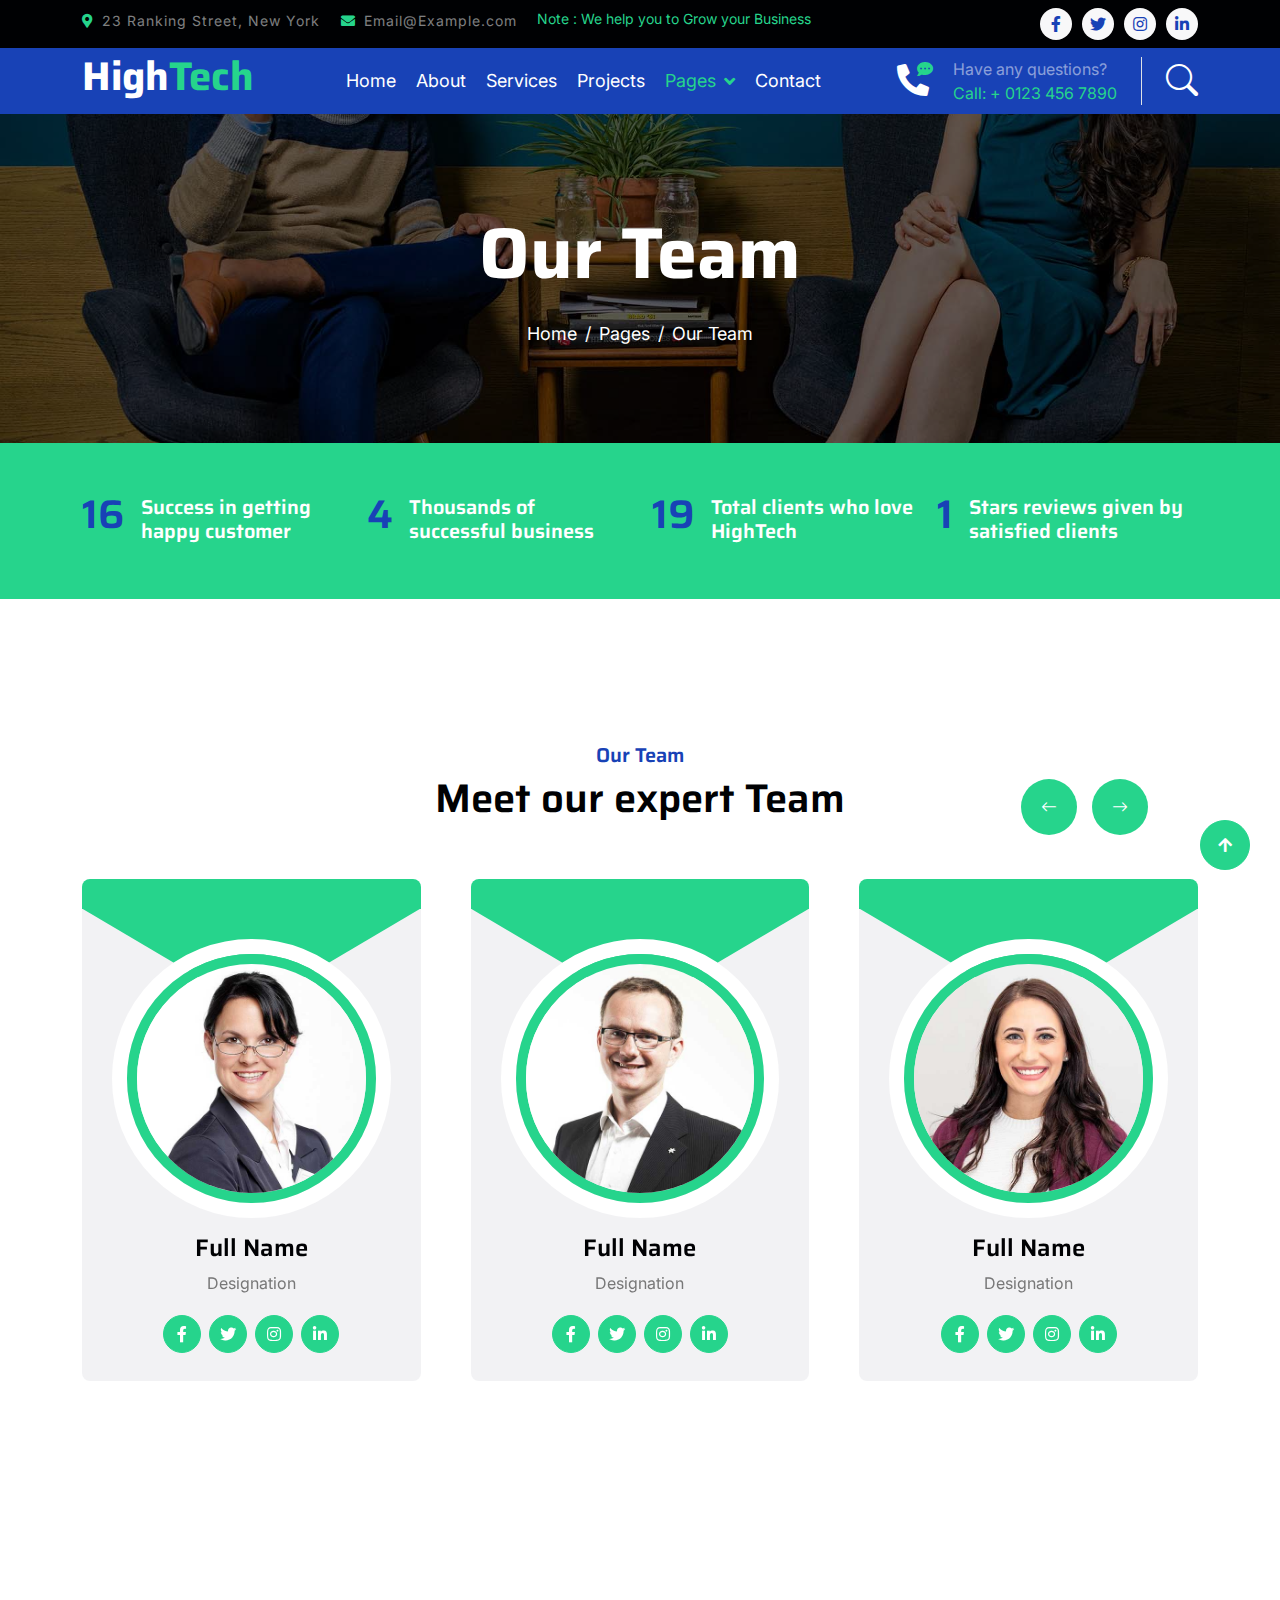
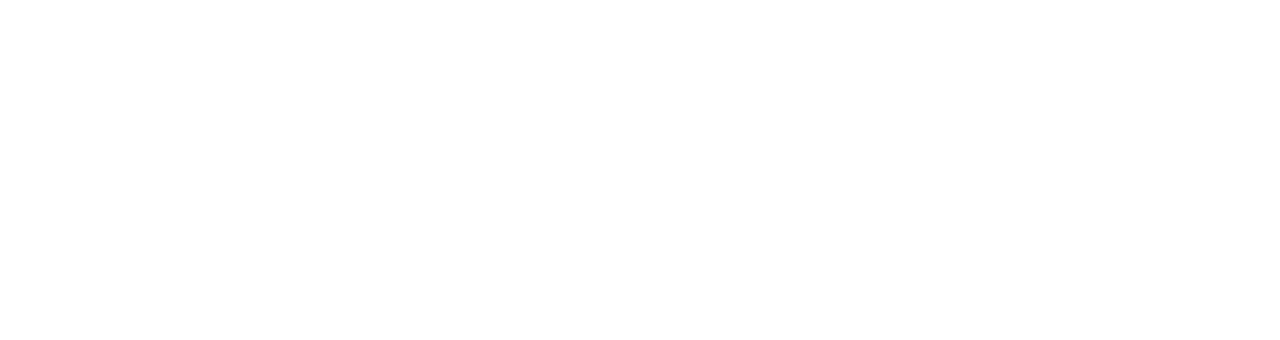
<file: 11/team.html>
<!DOCTYPE html>
<html lang="en">

    <head>
        <meta charset="utf-8">
        <title>HighTech - IT Solutions Website Template</title>
        <meta content="width=device-width, initial-scale=1.0" name="viewport">
        <meta content="" name="keywords">
        <meta content="" name="description">

        <!-- Google Web Fonts -->
        <link rel="preconnect" href="https://fonts.googleapis.com">
        <link rel="preconnect" href="https://fonts.gstatic.com" crossorigin>
        <link href="https://fonts.googleapis.com/css2?family=Inter:wght@400;500;600&family=Saira:wght@500;600;700&display=swap" rel="stylesheet"> 

        <!-- Icon Font Stylesheet -->
        <link href="https://cdnjs.cloudflare.com/ajax/libs/font-awesome/5.10.0/css/all.min.css" rel="stylesheet">
        <link href="https://cdn.jsdelivr.net/npm/bootstrap-icons@1.4.1/font/bootstrap-icons.css" rel="stylesheet">

        <!-- Libraries Stylesheet -->
        <link href="lib/animate/animate.min.css" rel="stylesheet">
        <link href="lib/owlcarousel/assets/owl.carousel.min.css" rel="stylesheet">

        <!-- Customized Bootstrap Stylesheet -->
        <link href="css/bootstrap.min.css" rel="stylesheet">

        <!-- Template Stylesheet -->
        <link href="css/style.css" rel="stylesheet">
    </head>

    <body>
        <!-- Spinner Start -->
        <div id="spinner" class="show position-fixed translate-middle w-100 vh-100 top-50 start-50 d-flex align-items-center justify-content-center">
            <div class="spinner-grow text-primary" role="status"></div>
        </div>
        <!-- Spinner End -->

        <!-- Topbar Start -->
        <div class="container-fluid bg-dark py-2 d-none d-md-flex">
            <div class="container">
                <div class="d-flex justify-content-between topbar">
                    <div class="top-info">
                        <small class="me-3 text-white-50"><a href="#"><i class="fas fa-map-marker-alt me-2 text-secondary"></i></a>23 Ranking Street, New York</small>
                        <small class="me-3 text-white-50"><a href="#"><i class="fas fa-envelope me-2 text-secondary"></i></a>Email@Example.com</small>
                    </div>
                    <div id="note" class="text-secondary d-none d-xl-flex"><small>Note : We help you to Grow your Business</small></div>
                    <div class="top-link">
                        <a href="" class="bg-light nav-fill btn btn-sm-square rounded-circle"><i class="fab fa-facebook-f text-primary"></i></a>
                        <a href="" class="bg-light nav-fill btn btn-sm-square rounded-circle"><i class="fab fa-twitter text-primary"></i></a>
                        <a href="" class="bg-light nav-fill btn btn-sm-square rounded-circle"><i class="fab fa-instagram text-primary"></i></a>
                        <a href="" class="bg-light nav-fill btn btn-sm-square rounded-circle me-0"><i class="fab fa-linkedin-in text-primary"></i></a>
                    </div>
                </div>
            </div>
        </div>
        <!-- Topbar End -->

        <!-- Navbar Start -->
        <div class="container-fluid bg-primary">
            <div class="container">
                <nav class="navbar navbar-dark navbar-expand-lg py-0">
                    <a href="index.html" class="navbar-brand">
                        <h1 class="text-white fw-bold d-block">High<span class="text-secondary">Tech</span> </h1>
                    </a>
                    <button type="button" class="navbar-toggler me-0" data-bs-toggle="collapse" data-bs-target="#navbarCollapse">
                        <span class="navbar-toggler-icon"></span>
                    </button>
                    <div class="collapse navbar-collapse bg-transparent" id="navbarCollapse">
                        <div class="navbar-nav ms-auto mx-xl-auto p-0">
                            <a href="index.html" class="nav-item nav-link">Home</a>
                            <a href="about.html" class="nav-item nav-link">About</a>
                            <a href="service.html" class="nav-item nav-link">Services</a>
                            <a href="project.html" class="nav-item nav-link">Projects</a>
                            <div class="nav-item dropdown">
                                <a href="#" class="nav-link dropdown-toggle active" data-bs-toggle="dropdown">Pages</a>
                                <div class="dropdown-menu rounded">
                                    <a href="blog.html" class="dropdown-item">Our Blog</a>
                                    <a href="team.html" class="dropdown-item active">Our Team</a>
                                    <a href="testimonial.html" class="dropdown-item">Testimonial</a>
                                    <a href="404.html" class="dropdown-item">404 Page</a>
                                </div>
                            </div>
                            <a href="contact.html" class="nav-item nav-link">Contact</a>
                        </div>
                    </div>
                    <div class="d-none d-xl-flex flex-shirink-0">
                        <div id="phone-tada" class="d-flex align-items-center justify-content-center me-4">
                            <a href="" class="position-relative animated tada infinite">
                                <i class="fa fa-phone-alt text-white fa-2x"></i>
                                <div class="position-absolute" style="top: -7px; left: 20px;">
                                    <span><i class="fa fa-comment-dots text-secondary"></i></span>
                                </div>
                            </a>
                        </div>
                        <div class="d-flex flex-column pe-4 border-end">
                            <span class="text-white-50">Have any questions?</span>
                            <span class="text-secondary">Call: + 0123 456 7890</span>
                        </div>
                        <div class="d-flex align-items-center justify-content-center ms-4 ">
                            <a href="#"><i class="bi bi-search text-white fa-2x"></i> </a>
                        </div>
                    </div>
                </nav>
            </div>
        </div>
        <!-- Navbar End -->

        
        <!-- Page Header Start -->
        <div class="container-fluid page-header py-5">
            <div class="container text-center py-5">
                <h1 class="display-2 text-white mb-4 animated slideInDown">Our Team</h1>
                <nav aria-label="breadcrumb animated slideInDown">
                    <ol class="breadcrumb justify-content-center mb-0">
                        <li class="breadcrumb-item"><a href="#">Home</a></li>
                        <li class="breadcrumb-item"><a href="#">Pages</a></li>
                        <li class="breadcrumb-item" aria-current="page">Our Team</li>
                    </ol>
                </nav>
            </div>
        </div>
        <!-- Page Header End -->


        <!-- Fact Start -->
        <div class="container-fluid bg-secondary py-5">
            <div class="container">
                <div class="row">
                    <div class="col-lg-3 wow fadeIn" data-wow-delay=".1s">
                        <div class="d-flex counter">
                            <h1 class="me-3 text-primary counter-value">99</h1>
                            <h5 class="text-white mt-1">Success in getting happy customer</h5>
                        </div>
                    </div>
                    <div class="col-lg-3 wow fadeIn" data-wow-delay=".3s">
                        <div class="d-flex counter">
                            <h1 class="me-3 text-primary counter-value">25</h1>
                            <h5 class="text-white mt-1">Thousands of successful business</h5>
                        </div>
                    </div>
                    <div class="col-lg-3 wow fadeIn" data-wow-delay=".5s">
                        <div class="d-flex counter">
                            <h1 class="me-3 text-primary counter-value">120</h1>
                            <h5 class="text-white mt-1">Total clients who love HighTech</h5>
                        </div>
                    </div>
                    <div class="col-lg-3 wow fadeIn" data-wow-delay=".7s">
                        <div class="d-flex counter">
                            <h1 class="me-3 text-primary counter-value">5</h1>
                            <h5 class="text-white mt-1">Stars reviews given by satisfied clients</h5>
                        </div>
                    </div>
                </div>
            </div>
        </div>
        <!-- Fact End -->


        <!-- Team Start -->
        <div class="container-fluid py-5 my-5 team">
            <div class="container py-5">
                <div class="text-center mx-auto pb-5 wow fadeIn" data-wow-delay=".3s" style="max-width: 600px;">
                    <h5 class="text-primary">Our Team</h5>
                    <h1>Meet our expert Team</h1>
                </div>
                <div class="owl-carousel team-carousel wow fadeIn" data-wow-delay=".5s">
                    <div class="rounded team-item">
                        <div class="team-content">
                            <div class="team-img-icon">
                                <div class="team-img rounded-circle">
                                    <img src="img/team-1.jpg" class="img-fluid w-100 rounded-circle" alt="">
                                </div>
                                <div class="team-name text-center py-3">
                                    <h4 class="">Full Name</h4>
                                    <p class="m-0">Designation</p>
                                </div>
                                <div class="team-icon d-flex justify-content-center pb-4">
                                    <a class="btn btn-square btn-secondary text-white rounded-circle m-1" href=""><i class="fab fa-facebook-f"></i></a>
                                    <a class="btn btn-square btn-secondary text-white rounded-circle m-1" href=""><i class="fab fa-twitter"></i></a>
                                    <a class="btn btn-square btn-secondary text-white rounded-circle m-1" href=""><i class="fab fa-instagram"></i></a>
                                    <a class="btn btn-square btn-secondary text-white rounded-circle m-1" href=""><i class="fab fa-linkedin-in"></i></a>
                                </div>
                            </div>
                        </div>
                    </div>
                    <div class="rounded team-item">
                        <div class="team-content">
                            <div class="team-img-icon">
                                <div class="team-img rounded-circle">
                                    <img src="img/team-2.jpg" class="img-fluid w-100 rounded-circle" alt="">
                                </div>
                                <div class="team-name text-center py-3">
                                    <h4 class="">Full Name</h4>
                                    <p class="m-0">Designation</p>
                                </div>
                                <div class="team-icon d-flex justify-content-center pb-4">
                                    <a class="btn btn-square btn-secondary text-white rounded-circle m-1" href=""><i class="fab fa-facebook-f"></i></a>
                                    <a class="btn btn-square btn-secondary text-white rounded-circle m-1" href=""><i class="fab fa-twitter"></i></a>
                                    <a class="btn btn-square btn-secondary text-white rounded-circle m-1" href=""><i class="fab fa-instagram"></i></a>
                                    <a class="btn btn-square btn-secondary text-white rounded-circle m-1" href=""><i class="fab fa-linkedin-in"></i></a>
                                </div>
                            </div>
                        </div>
                    </div>
                    <div class="rounded team-item">
                        <div class="team-content">
                            <div class="team-img-icon">
                                <div class="team-img rounded-circle">
                                    <img src="img/team-3.jpg" class="img-fluid w-100 rounded-circle" alt="">
                                </div>
                                <div class="team-name text-center py-3">
                                    <h4 class="">Full Name</h4>
                                    <p class="m-0">Designation</p>
                                </div>
                                <div class="team-icon d-flex justify-content-center pb-4">
                                    <a class="btn btn-square btn-secondary text-white rounded-circle m-1" href=""><i class="fab fa-facebook-f"></i></a>
                                    <a class="btn btn-square btn-secondary text-white rounded-circle m-1" href=""><i class="fab fa-twitter"></i></a>
                                    <a class="btn btn-square btn-secondary text-white rounded-circle m-1" href=""><i class="fab fa-instagram"></i></a>
                                    <a class="btn btn-square btn-secondary text-white rounded-circle m-1" href=""><i class="fab fa-linkedin-in"></i></a>
                                </div>
                            </div>
                        </div>
                    </div>
                    <div class="rounded team-item">
                        <div class="team-content">
                            <div class="team-img-icon">
                                <div class="team-img rounded-circle">
                                    <img src="img/team-4.jpg" class="img-fluid w-100 rounded-circle" alt="">
                                </div>
                                <div class="team-name text-center py-3">
                                    <h4 class="">Full Name</h4>
                                    <p class="m-0">Designation</p>
                                </div>
                                <div class="team-icon d-flex justify-content-center pb-4">
                                    <a class="btn btn-square btn-secondary text-white rounded-circle m-1" href=""><i class="fab fa-facebook-f"></i></a>
                                    <a class="btn btn-square btn-secondary text-white rounded-circle m-1" href=""><i class="fab fa-twitter"></i></a>
                                    <a class="btn btn-square btn-secondary text-white rounded-circle m-1" href=""><i class="fab fa-instagram"></i></a>
                                    <a class="btn btn-square btn-secondary text-white rounded-circle m-1" href=""><i class="fab fa-linkedin-in"></i></a>
                                </div>
                            </div>
                        </div>
                    </div>
                </div>
            </div>
        </div>
        <!-- Team End -->


        <!-- Footer Start -->
         <div class="container-fluid footer bg-dark wow fadeIn" data-wow-delay=".3s">
            <div class="container pt-5 pb-4">
                <div class="row g-5">
                    <div class="col-lg-3 col-md-6">
                        <a href="index.html">
                            <h1 class="text-white fw-bold d-block">High<span class="text-secondary">Tech</span> </h1>
                        </a>
                        <p class="mt-4 text-light">Lorem ipsum dolor sit amet consectetur adipisicing elit. Soluta facere delectus qui placeat inventore consectetur repellendus optio debitis.</p>
                        <div class="d-flex hightech-link">
                            <a href="" class="btn-light nav-fill btn btn-square rounded-circle me-2"><i class="fab fa-facebook-f text-primary"></i></a>
                            <a href="" class="btn-light nav-fill btn btn-square rounded-circle me-2"><i class="fab fa-twitter text-primary"></i></a>
                            <a href="" class="btn-light nav-fill btn btn-square rounded-circle me-2"><i class="fab fa-instagram text-primary"></i></a>
                            <a href="" class="btn-light nav-fill btn btn-square rounded-circle me-0"><i class="fab fa-linkedin-in text-primary"></i></a>
                        </div>
                    </div>
                    <div class="col-lg-3 col-md-6">
                        <a href="#" class="h3 text-secondary">Short Link</a>
                        <div class="mt-4 d-flex flex-column short-link">
                            <a href="" class="mb-2 text-white"><i class="fas fa-angle-right text-secondary me-2"></i>About us</a>
                            <a href="" class="mb-2 text-white"><i class="fas fa-angle-right text-secondary me-2"></i>Contact us</a>
                            <a href="" class="mb-2 text-white"><i class="fas fa-angle-right text-secondary me-2"></i>Our Services</a>
                            <a href="" class="mb-2 text-white"><i class="fas fa-angle-right text-secondary me-2"></i>Our Projects</a>
                            <a href="" class="mb-2 text-white"><i class="fas fa-angle-right text-secondary me-2"></i>Latest Blog</a>
                        </div>
                    </div>
                    <div class="col-lg-3 col-md-6">
                        <a href="#" class="h3 text-secondary">Help Link</a>
                        <div class="mt-4 d-flex flex-column help-link">
                            <a href="" class="mb-2 text-white"><i class="fas fa-angle-right text-secondary me-2"></i>Terms Of use</a>
                            <a href="" class="mb-2 text-white"><i class="fas fa-angle-right text-secondary me-2"></i>Privacy Policy</a>
                            <a href="" class="mb-2 text-white"><i class="fas fa-angle-right text-secondary me-2"></i>Helps</a>
                            <a href="" class="mb-2 text-white"><i class="fas fa-angle-right text-secondary me-2"></i>FQAs</a>
                            <a href="" class="mb-2 text-white"><i class="fas fa-angle-right text-secondary me-2"></i>Contact</a>
                        </div>
                    </div>
                    <div class="col-lg-3 col-md-6">
                        <a href="#" class="h3 text-secondary">Contact Us</a>
                        <div class="text-white mt-4 d-flex flex-column contact-link">
                            <a href="#" class="pb-3 text-light border-bottom border-primary"><i class="fas fa-map-marker-alt text-secondary me-2"></i> 123 Street, New York, USA</a>
                            <a href="#" class="py-3 text-light border-bottom border-primary"><i class="fas fa-phone-alt text-secondary me-2"></i> +123 456 7890</a>
                            <a href="#" class="py-3 text-light border-bottom border-primary"><i class="fas fa-envelope text-secondary me-2"></i> info@exmple.con</a>
                        </div>
                    </div>
                </div>
                <hr class="text-light mt-5 mb-4">
                <div class="row">
                    <div class="col-md-6 text-center text-md-start">
                        <span class="text-light"><a href="#" class="text-secondary"><i class="fas fa-copyright text-secondary me-2"></i>Your Site Name</a>, All right reserved.</span>
                    </div>
                    <div class="col-md-6 text-center text-md-end">
                        <!--/*** This template is free as long as you keep the footer author’s credit link/attribution link/backlink. If you'd like to use the template without the footer author’s credit link/attribution link/backlink, you can purchase the Credit Removal License from "https://htmlcodex.com/credit-removal". Thank you for your support. ***/-->
                        <span class="text-light">Designed By<a href="https://htmlcodex.com" class="text-secondary">HTML Codex</a></span>
                    </div>
                </div>
            </div>
        </div>
        <!-- Footer End -->


        <!-- Back to Top -->
        <a href="#" class="btn btn-secondary btn-square rounded-circle back-to-top"><i class="fa fa-arrow-up text-white"></i></a>

        
        <!-- JavaScript Libraries -->
        <script src="https://ajax.googleapis.com/ajax/libs/jquery/3.6.4/jquery.min.js"></script>
        <script src="https://cdn.jsdelivr.net/npm/bootstrap@5.0.0/dist/js/bootstrap.bundle.min.js"></script>
        <script src="lib/wow/wow.min.js"></script>
        <script src="lib/easing/easing.min.js"></script>
        <script src="lib/waypoints/waypoints.min.js"></script>
        <script src="lib/owlcarousel/owl.carousel.min.js"></script>

        <!-- Template Javascript -->
        <script src="js/main.js"></script>
    </body>

</html>
</file>
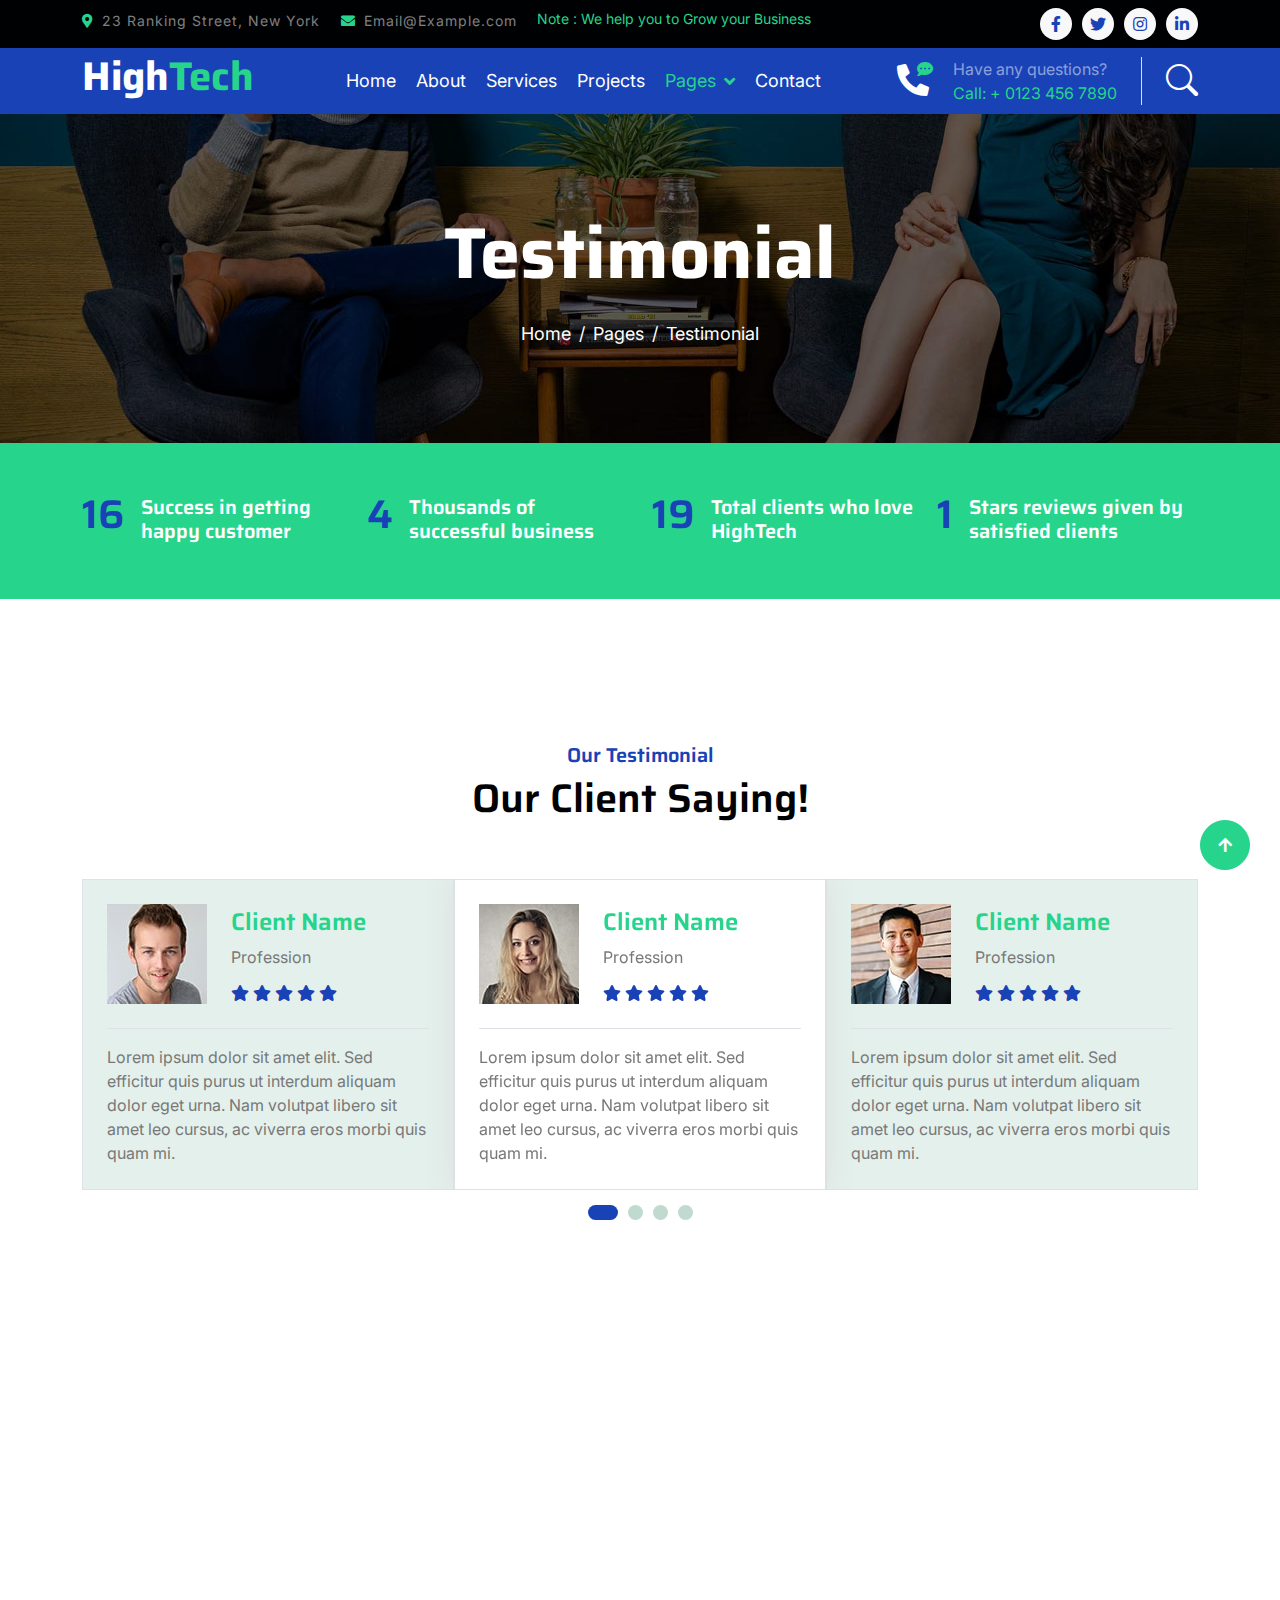
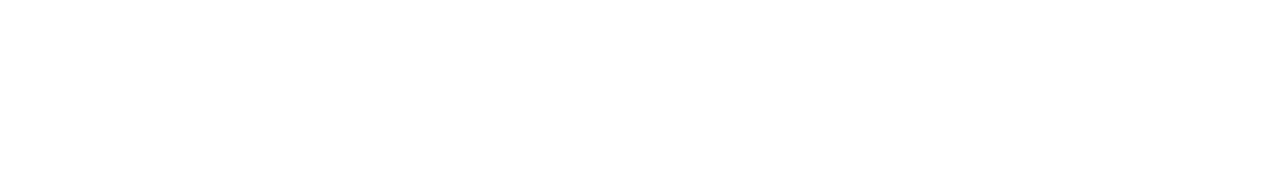
<file: 11/testimonial.html>
<!DOCTYPE html>
<html lang="en">

    <head>
        <meta charset="utf-8">
        <title>HighTech - IT Solutions Website Template</title>
        <meta content="width=device-width, initial-scale=1.0" name="viewport">
        <meta content="" name="keywords">
        <meta content="" name="description">

        <!-- Google Web Fonts -->
        <link rel="preconnect" href="https://fonts.googleapis.com">
        <link rel="preconnect" href="https://fonts.gstatic.com" crossorigin>
        <link href="https://fonts.googleapis.com/css2?family=Inter:wght@400;500;600&family=Saira:wght@500;600;700&display=swap" rel="stylesheet"> 

        <!-- Icon Font Stylesheet -->
        <link href="https://cdnjs.cloudflare.com/ajax/libs/font-awesome/5.10.0/css/all.min.css" rel="stylesheet">
        <link href="https://cdn.jsdelivr.net/npm/bootstrap-icons@1.4.1/font/bootstrap-icons.css" rel="stylesheet">

        <!-- Libraries Stylesheet -->
        <link href="lib/animate/animate.min.css" rel="stylesheet">
        <link href="lib/owlcarousel/assets/owl.carousel.min.css" rel="stylesheet">

        <!-- Customized Bootstrap Stylesheet -->
        <link href="css/bootstrap.min.css" rel="stylesheet">

        <!-- Template Stylesheet -->
        <link href="css/style.css" rel="stylesheet">
    </head>

    <body>
        <!-- Spinner Start -->
        <div id="spinner" class="show position-fixed translate-middle w-100 vh-100 top-50 start-50 d-flex align-items-center justify-content-center">
            <div class="spinner-grow text-primary" role="status"></div>
        </div>
        <!-- Spinner End -->

        <!-- Topbar Start -->
        <div class="container-fluid bg-dark py-2 d-none d-md-flex">
            <div class="container">
                <div class="d-flex justify-content-between topbar">
                    <div class="top-info">
                        <small class="me-3 text-white-50"><a href="#"><i class="fas fa-map-marker-alt me-2 text-secondary"></i></a>23 Ranking Street, New York</small>
                        <small class="me-3 text-white-50"><a href="#"><i class="fas fa-envelope me-2 text-secondary"></i></a>Email@Example.com</small>
                    </div>
                    <div id="note" class="text-secondary d-none d-xl-flex"><small>Note : We help you to Grow your Business</small></div>
                    <div class="top-link">
                        <a href="" class="bg-light nav-fill btn btn-sm-square rounded-circle"><i class="fab fa-facebook-f text-primary"></i></a>
                        <a href="" class="bg-light nav-fill btn btn-sm-square rounded-circle"><i class="fab fa-twitter text-primary"></i></a>
                        <a href="" class="bg-light nav-fill btn btn-sm-square rounded-circle"><i class="fab fa-instagram text-primary"></i></a>
                        <a href="" class="bg-light nav-fill btn btn-sm-square rounded-circle me-0"><i class="fab fa-linkedin-in text-primary"></i></a>
                    </div>
                </div>
            </div>
        </div>
        <!-- Topbar End -->

        <!-- Navbar Start -->
        <div class="container-fluid bg-primary">
            <div class="container">
                <nav class="navbar navbar-dark navbar-expand-lg py-0">
                    <a href="index.html" class="navbar-brand">
                        <h1 class="text-white fw-bold d-block">High<span class="text-secondary">Tech</span> </h1>
                    </a>
                    <button type="button" class="navbar-toggler me-0" data-bs-toggle="collapse" data-bs-target="#navbarCollapse">
                        <span class="navbar-toggler-icon"></span>
                    </button>
                    <div class="collapse navbar-collapse bg-transparent" id="navbarCollapse">
                        <div class="navbar-nav ms-auto mx-xl-auto p-0">
                            <a href="index.html" class="nav-item nav-link">Home</a>
                            <a href="about.html" class="nav-item nav-link">About</a>
                            <a href="service.html" class="nav-item nav-link">Services</a>
                            <a href="project.html" class="nav-item nav-link">Projects</a>
                            <div class="nav-item dropdown">
                                <a href="#" class="nav-link dropdown-toggle active" data-bs-toggle="dropdown">Pages</a>
                                <div class="dropdown-menu rounded">
                                    <a href="blog.html" class="dropdown-item">Our Blog</a>
                                    <a href="team.html" class="dropdown-item">Our Team</a>
                                    <a href="testimonial.html" class="dropdown-item active">Testimonial</a>
                                    <a href="404.html" class="dropdown-item">404 Page</a>
                                </div>
                            </div>
                            <a href="contact.html" class="nav-item nav-link">Contact</a>
                        </div>
                    </div>
                    <div class="d-none d-xl-flex flex-shirink-0">
                        <div id="phone-tada" class="d-flex align-items-center justify-content-center me-4">
                            <a href="" class="position-relative animated tada infinite">
                                <i class="fa fa-phone-alt text-white fa-2x"></i>
                                <div class="position-absolute" style="top: -7px; left: 20px;">
                                    <span><i class="fa fa-comment-dots text-secondary"></i></span>
                                </div>
                            </a>
                        </div>
                        <div class="d-flex flex-column pe-4 border-end">
                            <span class="text-white-50">Have any questions?</span>
                            <span class="text-secondary">Call: + 0123 456 7890</span>
                        </div>
                        <div class="d-flex align-items-center justify-content-center ms-4 ">
                            <a href="#"><i class="bi bi-search text-white fa-2x"></i> </a>
                        </div>
                    </div>
                </nav>
            </div>
        </div>
        <!-- Navbar End -->

        
        <!-- Page Header Start -->
        <div class="container-fluid page-header py-5">
            <div class="container text-center py-5">
                <h1 class="display-2 text-white mb-4 animated slideInDown">Testimonial</h1>
                <nav aria-label="breadcrumb animated slideInDown">
                    <ol class="breadcrumb justify-content-center mb-0">
                        <li class="breadcrumb-item"><a href="#">Home</a></li>
                        <li class="breadcrumb-item"><a href="#">Pages</a></li>
                        <li class="breadcrumb-item" aria-current="page">Testimonial</li>
                    </ol>
                </nav>
            </div>
        </div>
        <!-- Page Header End -->


        <!-- Fact Start -->
        <div class="container-fluid bg-secondary py-5">
            <div class="container">
                <div class="row">
                    <div class="col-lg-3 wow fadeIn" data-wow-delay=".1s">
                        <div class="d-flex counter">
                            <h1 class="me-3 text-primary counter-value">99</h1>
                            <h5 class="text-white mt-1">Success in getting happy customer</h5>
                        </div>
                    </div>
                    <div class="col-lg-3 wow fadeIn" data-wow-delay=".3s">
                        <div class="d-flex counter">
                            <h1 class="me-3 text-primary counter-value">25</h1>
                            <h5 class="text-white mt-1">Thousands of successful business</h5>
                        </div>
                    </div>
                    <div class="col-lg-3 wow fadeIn" data-wow-delay=".5s">
                        <div class="d-flex counter">
                            <h1 class="me-3 text-primary counter-value">120</h1>
                            <h5 class="text-white mt-1">Total clients who love HighTech</h5>
                        </div>
                    </div>
                    <div class="col-lg-3 wow fadeIn" data-wow-delay=".7s">
                        <div class="d-flex counter">
                            <h1 class="me-3 text-primary counter-value">5</h1>
                            <h5 class="text-white mt-1">Stars reviews given by satisfied clients</h5>
                        </div>
                    </div>
                </div>
            </div>
        </div>
        <!-- Fact End -->


        <!-- Testimonial Start -->
        <div class="container-fluid testimonial py-5 my-5">
            <div class="container py-5">
                <div class="text-center mx-auto pb-5 wow fadeIn" data-wow-delay=".3s" style="max-width: 600px;">
                    <h5 class="text-primary">Our Testimonial</h5>
                    <h1>Our Client Saying!</h1>
                </div>
                <div class="owl-carousel testimonial-carousel wow fadeIn" data-wow-delay=".5s">
                    <div class="testimonial-item border p-4">
                        <div class="d-flex align-items-center">
                            <div class="">
                                <img src="img/testimonial-1.jpg" alt="">
                            </div>
                            <div class="ms-4">
                                <h4 class="text-secondary">Client Name</h4>
                                <p class="m-0 pb-3">Profession</p>
                                <div class="d-flex pe-5">
                                    <i class="fas fa-star me-1 text-primary"></i>
                                    <i class="fas fa-star me-1 text-primary"></i>
                                    <i class="fas fa-star me-1 text-primary"></i>
                                    <i class="fas fa-star me-1 text-primary"></i>
                                    <i class="fas fa-star me-1 text-primary"></i>
                                </div>
                            </div>
                        </div>
                        <div class="border-top mt-4 pt-3">
                            <p class="mb-0">Lorem ipsum dolor sit amet elit. Sed efficitur quis purus ut interdum aliquam dolor eget urna. Nam volutpat libero sit amet leo cursus, ac viverra eros morbi quis quam mi.</p>
                        </div>
                    </div>
                    <div class="testimonial-item border p-4">
                        <div class=" d-flex align-items-center">
                            <div class="">
                                <img src="img/testimonial-2.jpg" alt="">
                            </div>
                            <div class="ms-4">
                                <h4 class="text-secondary">Client Name</h4>
                                <p class="m-0 pb-3">Profession</p>
                                <div class="d-flex pe-5">
                                    <i class="fas fa-star me-1 text-primary"></i>
                                    <i class="fas fa-star me-1 text-primary"></i>
                                    <i class="fas fa-star me-1 text-primary"></i>
                                    <i class="fas fa-star me-1 text-primary"></i>
                                    <i class="fas fa-star me-1 text-primary"></i>
                                </div>
                            </div>
                        </div>
                        <div class="border-top mt-4 pt-3">
                            <p class="mb-0">Lorem ipsum dolor sit amet elit. Sed efficitur quis purus ut interdum aliquam dolor eget urna. Nam volutpat libero sit amet leo cursus, ac viverra eros morbi quis quam mi.</p>
                        </div>
                    </div>
                    <div class="testimonial-item border p-4">
                        <div class=" d-flex align-items-center">
                            <div class="">
                                <img src="img/testimonial-3.jpg" alt="">
                            </div>
                            <div class="ms-4">
                                <h4 class="text-secondary">Client Name</h4>
                                <p class="m-0 pb-3">Profession</p>
                                <div class="d-flex pe-5">
                                    <i class="fas fa-star me-1 text-primary"></i>
                                    <i class="fas fa-star me-1 text-primary"></i>
                                    <i class="fas fa-star me-1 text-primary"></i>
                                    <i class="fas fa-star me-1 text-primary"></i>
                                    <i class="fas fa-star me-1 text-primary"></i>
                                </div>
                            </div>
                        </div>
                        <div class="border-top mt-4 pt-3">
                            <p class="mb-0">Lorem ipsum dolor sit amet elit. Sed efficitur quis purus ut interdum aliquam dolor eget urna. Nam volutpat libero sit amet leo cursus, ac viverra eros morbi quis quam mi.</p>
                        </div>
                    </div>
                    <div class="testimonial-item border p-4">
                        <div class=" d-flex align-items-center">
                            <div class="">
                                <img src="img/testimonial-4.jpg" alt="">
                            </div>
                            <div class="ms-4">
                                <h4 class="text-secondary">Client Name</h4>
                                <p class="m-0 pb-3">Profession</p>
                                <div class="d-flex pe-5">
                                    <i class="fas fa-star me-1 text-primary"></i>
                                    <i class="fas fa-star me-1 text-primary"></i>
                                    <i class="fas fa-star me-1 text-primary"></i>
                                    <i class="fas fa-star me-1 text-primary"></i>
                                    <i class="fas fa-star me-1 text-primary"></i>
                                </div>
                            </div>
                        </div>
                        <div class="border-top mt-4 pt-3">
                            <p class="mb-0">Lorem ipsum dolor sit amet elit. Sed efficitur quis purus ut interdum aliquam dolor eget urna. Nam volutpat libero sit amet leo cursus, ac viverra eros morbi quis quam mi.</p>
                        </div>
                    </div>
                </div>
            </div>
        </div>

        <!-- Testimonial End -->


        <!-- Footer Start -->
         <div class="container-fluid footer bg-dark wow fadeIn" data-wow-delay=".3s">
            <div class="container pt-5 pb-4">
                <div class="row g-5">
                    <div class="col-lg-3 col-md-6">
                        <a href="index.html">
                            <h1 class="text-white fw-bold d-block">High<span class="text-secondary">Tech</span> </h1>
                        </a>
                        <p class="mt-4 text-light">Lorem ipsum dolor sit amet consectetur adipisicing elit. Soluta facere delectus qui placeat inventore consectetur repellendus optio debitis.</p>
                        <div class="d-flex hightech-link">
                            <a href="" class="btn-light nav-fill btn btn-square rounded-circle me-2"><i class="fab fa-facebook-f text-primary"></i></a>
                            <a href="" class="btn-light nav-fill btn btn-square rounded-circle me-2"><i class="fab fa-twitter text-primary"></i></a>
                            <a href="" class="btn-light nav-fill btn btn-square rounded-circle me-2"><i class="fab fa-instagram text-primary"></i></a>
                            <a href="" class="btn-light nav-fill btn btn-square rounded-circle me-0"><i class="fab fa-linkedin-in text-primary"></i></a>
                        </div>
                    </div>
                    <div class="col-lg-3 col-md-6">
                        <a href="#" class="h3 text-secondary">Short Link</a>
                        <div class="mt-4 d-flex flex-column short-link">
                            <a href="" class="mb-2 text-white"><i class="fas fa-angle-right text-secondary me-2"></i>About us</a>
                            <a href="" class="mb-2 text-white"><i class="fas fa-angle-right text-secondary me-2"></i>Contact us</a>
                            <a href="" class="mb-2 text-white"><i class="fas fa-angle-right text-secondary me-2"></i>Our Services</a>
                            <a href="" class="mb-2 text-white"><i class="fas fa-angle-right text-secondary me-2"></i>Our Projects</a>
                            <a href="" class="mb-2 text-white"><i class="fas fa-angle-right text-secondary me-2"></i>Latest Blog</a>
                        </div>
                    </div>
                    <div class="col-lg-3 col-md-6">
                        <a href="#" class="h3 text-secondary">Help Link</a>
                        <div class="mt-4 d-flex flex-column help-link">
                            <a href="" class="mb-2 text-white"><i class="fas fa-angle-right text-secondary me-2"></i>Terms Of use</a>
                            <a href="" class="mb-2 text-white"><i class="fas fa-angle-right text-secondary me-2"></i>Privacy Policy</a>
                            <a href="" class="mb-2 text-white"><i class="fas fa-angle-right text-secondary me-2"></i>Helps</a>
                            <a href="" class="mb-2 text-white"><i class="fas fa-angle-right text-secondary me-2"></i>FQAs</a>
                            <a href="" class="mb-2 text-white"><i class="fas fa-angle-right text-secondary me-2"></i>Contact</a>
                        </div>
                    </div>
                    <div class="col-lg-3 col-md-6">
                        <a href="#" class="h3 text-secondary">Contact Us</a>
                        <div class="text-white mt-4 d-flex flex-column contact-link">
                            <a href="#" class="pb-3 text-light border-bottom border-primary"><i class="fas fa-map-marker-alt text-secondary me-2"></i> 123 Street, New York, USA</a>
                            <a href="#" class="py-3 text-light border-bottom border-primary"><i class="fas fa-phone-alt text-secondary me-2"></i> +123 456 7890</a>
                            <a href="#" class="py-3 text-light border-bottom border-primary"><i class="fas fa-envelope text-secondary me-2"></i> info@exmple.con</a>
                        </div>
                    </div>
                </div>
                <hr class="text-light mt-5 mb-4">
                <div class="row">
                    <div class="col-md-6 text-center text-md-start">
                        <span class="text-light"><a href="#" class="text-secondary"><i class="fas fa-copyright text-secondary me-2"></i>Your Site Name</a>, All right reserved.</span>
                    </div>
                    <div class="col-md-6 text-center text-md-end">
                        <!--/*** This template is free as long as you keep the footer author’s credit link/attribution link/backlink. If you'd like to use the template without the footer author’s credit link/attribution link/backlink, you can purchase the Credit Removal License from "https://htmlcodex.com/credit-removal". Thank you for your support. ***/-->
                        <span class="text-light">Designed By<a href="https://htmlcodex.com" class="text-secondary">HTML Codex</a></span>
                    </div>
                </div>
            </div>
        </div>
        <!-- Footer End -->


        <!-- Back to Top -->
        <a href="#" class="btn btn-secondary btn-square rounded-circle back-to-top"><i class="fa fa-arrow-up text-white"></i></a>

        
        <!-- JavaScript Libraries -->
        <script src="https://ajax.googleapis.com/ajax/libs/jquery/3.6.4/jquery.min.js"></script>
        <script src="https://cdn.jsdelivr.net/npm/bootstrap@5.0.0/dist/js/bootstrap.bundle.min.js"></script>
        <script src="lib/wow/wow.min.js"></script>
        <script src="lib/easing/easing.min.js"></script>
        <script src="lib/waypoints/waypoints.min.js"></script>
        <script src="lib/owlcarousel/owl.carousel.min.js"></script>

        <!-- Template Javascript -->
        <script src="js/main.js"></script>
    </body>

</html>
</file>
<file: 11/css/style.css>
/*** Spinner Start ***/

#spinner {
    opacity: 0;
    visibility: hidden;
    transition: opacity .8s ease-out, visibility 0s linear .5s;
    z-index: 99999;
 }

 #spinner.show {
     transition: opacity .8s ease-out, visibility 0s linear .0s;
     visibility: visible;
     opacity: 1;
 }

/*** Spinner End ***/


/*** Button Start ***/
.btn {
    font-weight: 600;
    transition: .5s;
}

.btn-square {
    width: 38px;
    height: 38px;
}

.btn-sm-square {
    width: 32px;
    height: 32px;
}

.btn-md-square {
    width: 46px;
    height: 46px;
}

.btn-lg-square {
    width: 58px;
    height: 58px;
}

.btn-square,
.btn-sm-square,
.btn-md-square,
.btn-lg-square {
    padding: 0;
    display: flex;
    align-items: center;
    justify-content: center;
    font-weight: normal;
}

.back-to-top {
    position: fixed;
    width: 50px;
    height: 50px;
    right: 30px;
    bottom: 30px;
    z-index: 99;
}

/*** Button End ***/


/*** Topbar Start ***/

.topbar .top-info {
    letter-spacing: 1px;
}

.topbar .top-link {
    display: flex;
    align-items: center;
    justify-content: center;
}

.topbar .top-link a {
    margin-right: 10px;
}

#note {
    width: 500px;
    overflow: hidden;
}

#note small {
    position: relative;
    display: inline-block;
    animation: mymove 5s infinite;
    animation-timing-function: all;
}

@keyframes mymove {
    from {left: -100%;}
    to {left: 100%;}
}

/*** Topbar End ***/


/*** Navbar Start ***/
.navbar .navbar-nav {
    padding: 15px 0;
}

.navbar .navbar-nav .nav-link {
    padding: 10px;
    color: var(--bs-white);
    font-size: 18px;
    outline: none;
    
}

.navbar .navbar-nav .nav-link:hover,
.navbar .navbar-nav .nav-link.active {
    color: var(--bs-secondary) !important;
}

.navbar .dropdown-toggle::after {
    border: none;
    content: "\f107";
    font-family: "font awesome 5 free";
    font-weight: 900;
    vertical-align: middle;
    margin-left: 8px;
}

@media (min-width: 992px) {
    .navbar .nav-item .dropdown-menu {
        display: block;
        visibility: hidden;
        top: 100%;
        transform: rotateX(-75deg);
        transform-origin: 0% 0%;
        transition: .5s;
        opacity: 0;
    }
}

.navbar .nav-item:hover .dropdown-menu {
    transform: rotateX(0deg);
    visibility: visible;
    transition: .5s;
    opacity: 1;
}

/*** Navbar End ***/


/*** Carousel Start ***/

.carousel-item {
    position: relative;
}

.carousel-item::after {
    content: "";
    width: 100%;
    height: 100%;
    position: absolute;
    top: 0;
    left: 0;
    background: rgba(0, 0, 0, .6);
}

.carousel-caption {
    height: 100%;
    display: flex;
    align-items: center;
    justify-content: center;
    z-index: 1;
}

.carousel-item p {
    max-width: 700px;
    margin: 0 auto 35px auto;
}

.carousel-control-prev {
    width: 90px;
    height: 60px;
    position: absolute;
    top: 50%;
    left: 0;
    background: rgb(107, 183, 125);
    border-radius: 0 50px 50px 0;
    opacity: 1;
}

.carousel-control-prev:hover {
    background: #218b97;
    transition: .8s;
}

.carousel-control-next {
    width: 90px;
    height: 60px;
    position: absolute;
    top: 50%;
    right: 0;
    background: rgb(107, 183, 125);
    border-radius: 50px 0 0 50px;
    opacity: 1;
}

.carousel-control-next:hover {
    background: #218b97;
    transition: .8s;
}

.carousel-caption .carousel-content a button.carousel-content-btn1 {
    background: rgb(107, 183, 125);
    color: var(--bs-dark);
    opacity: 1;
    border: 0;
    border-radius: 20px;
}

.carousel-caption .carousel-content a button.carousel-content-btn1:hover {
    background: #218b97;
    color: var(--bs-white);
    border: 0;
    opacity: 1;
    transition: 1s;
    border-radius: 20px;
}

.carousel-caption .carousel-content a button.carousel-content-btn2 {
    background:  rgb(107, 183, 125);
    color: var(--bs-dark);
    opacity: 1;
    border: 0;
    border-radius: 20px;
}

.carousel-caption .carousel-content a button.carousel-content-btn2:hover {
    background: #218b97;
    color: var(--bs-white);
    border: 0;
    opacity: 1;
    transition: 1s;
    border-radius: 20px;
}

#carouselId .carousel-indicators li {
    width: 30px;
    height: 10px;
    background:  rgb(107, 183, 125);
    margin: 10px;
    border-radius: 30px;
    opacity: 1;
}

#carouselId .carousel-indicators li:hover {
    background: #218b97;
    opacity: 1;
}


.face{
    background-color: #0c545c;
}

@media (max-width: 992px) {
    .carousel-item {
        min-height: 500px;
    }
    
    .carousel-item img {
        min-height: 500px;
        object-fit: cover;
    }

    .carousel-item h1 {
        font-size: 40px !important;
    }

    .carousel-item p {
        font-size: 16px !important;
    }
}

@media (max-width: 768px) {
    .carousel-item {
        min-height: 400px;
    }
    
    .carousel-item img {
        min-height: 400px;
        object-fit: cover;
    }

    .carousel-item h1 {
        font-size: 28px !important;
    }

    .carousel-item p {
        font-size: 14px !important;
    }
}

.page-header {
    background: linear-gradient(rgba(0, 0, 0, .6), rgba(0, 0, 0, .6)), url(../img/carousel-1.jpg) center center no-repeat;
    background-size: cover;
}

.page-header .breadcrumb-item+.breadcrumb-item::before {
    color: var(--bs-white);
}

.page-header .breadcrumb-item,
.page-header .breadcrumb-item a {
    font-size: 18px;
    color: var(--bs-white);
}

/*** Carousel End ***/


/*** Services Start ***/

.services .services-item {
    box-shadow: 0 0 60px rgba(0, 0, 0, .2);
    width: 100%;
    height: 100%;
    border-radius: 10px;
    padding: 10px 0;
    position: relative;
}


.services-content::after {
    position: absolute;
    content: "";
    width: 100%;
    height: 0;
    top: 0;
    left: 0;
    border-radius: 10px 10px 0 0;
    background: rgba(3, 43, 243, 0.8);
    transition: .5s;
}

.services-content::after {
    top: 0;
    bottom: auto;
    border-radius: 10px 10px 10px 10px;
}

.services-item:hover .services-content::after {
    height: 100%;
    opacity: 1;
    transition: .5s;
}

.services-item:hover .services-content-icon {
    position: relative;
    z-index: 2;
}

.services-item .services-content-icon i,
.services-item .services-content-icon p {
    transition: .5s;
}

.services-item:hover .services-content-icon i {
    color: var(--bs-secondary) !important;
}

.services-item:hover .services-content-icon p {
    color: var(--bs-white);
}

/*** Services End ***/


/*** Project Start ***/

.project-img {
    position: relative;
    padding: 15px;
}

.project-img::before {
    content: "";
    position: absolute;
    width: 150px;
    height: 150px;
    top: 0;
    left: 0;
    background: var(--bs-secondary);
    border-radius: 10px;
    opacity: 1;
    z-index: -1;
    transition: .5s;
}

.project-img::after {
    content: "";
    width: 150px;
    height: 150px;
    position: absolute;
    right: 0;
    bottom: 0;
    background: var(--bs-primary);
    border-radius: 10px;
    opacity: 1;
    z-index: -1;
    transition: .5s;
}

.project-content {
    position: absolute;
    width: 100%;
    height: 100%;
    top: 0;
    left: 0;
    display: flex;
    align-items: center;
    justify-content: center;
    opacity: 0;
}

.project-content a {
    display: inline-block;
    padding: 20px 25px;
    background: var(--bs-primary);
    border-radius: 10px;
}

.project-item:hover .project-content {
    opacity: 1;
    transition: .5s;
}

.project-item:hover .project-img::before,
.project-item:hover .project-img::after {
    opacity: 0;
}

/*** Project End ***/


/*** Blog Start ***/
.blog-item .blog-btn {
    z-index: 2;
}

.blog-btn .blog-btn-icon {
    height: 50px;
    position: relative;
    overflow: hidden;
}

.blog-btn-icon .blog-icon-2 {
    display: flex;
    position: absolute;
    top: 6px;
    left: -140px;
    
}

.blog-btn-icon:hover .blog-icon-2 {
    transition: 1s;
    left: 5px;
    top: 6px;
    padding-bottom: 5px;
}
.blog-icon-1 {
    position: relative;
    top: -4px;
}
.blog-btn-icon:hover .blog-icon-1 {
    top: 0;
    right: -140px;
    transition: 1s;
}

/*** Blog End ***/


/*** Team Start ***/

.team-item {
    border-top: 30px solid var(--bs-secondary) !important;
    background: rgba(239, 239, 241, 0.8);
}

.team-content::before {
    height: 200px;
    display: block;
    content: "";
    position: relative;
    top: -101px;
    background: var(--bs-secondary);
    clip-path: polygon(50% 50%, 100% 50%, 50% 100%, 0% 50%);
    padding: 60px;
    opacity: 1;
}

.team-img-icon {
    position: relative;
    margin-top: -200px;
    padding: 30px;
    padding-bottom: 0;
}

.team-img {
    border: 15px solid var(--bs-white);
}

.team-img img {
    border: 10px solid var(--bs-secondary);
    transition: .5s;
}

.team-item:hover h4 {
    color: var(--bs-primary);
    transition: .5s;
}

.team-item:hover .team-img img {
    transform: scale(1.05);
    border: 10px solid var(--bs-secondary);
}

.team-carousel .owl-stage {
    position: relative;
    width: 100%;
    height: 100%;
}

.team-carousel .owl-nav {
    position: absolute;
    top: -100px;
    right: 50px;
    display: flex;
}

.team-carousel .owl-nav .owl-prev,
.team-carousel .owl-nav .owl-next {
    width: 56px;
    height: 56px;
    border-radius: 56px;
    margin-left: 15px;
    background: var(--bs-secondary);
    color: var(--bs-white);
    display: flex;
    align-items: center;
    justify-content: center;
    transition: .5s;
}

.team-carousel .owl-nav .owl-prev:hover,
.team-carousel .owl-nav .owl-next:hover {
    background: var(--bs-primary);
    color: var(--bs-white);
}

@media (max-width: 992px) {
    .team-carousel {
        margin-top: 3rem;
    }

    .team-carousel .owl-nav {
        top: -85px;
        left: 50%;
        right: auto;
        transform: translateX(-50%);
        margin-left: -15px;
    }
}

/*** Team End ***/


/*** Testimonial Start ***/

.testimonial-item {
    background: #e3f0eb;

}

.testimonial-carousel .owl-dots {
    margin-top: 15px;
    display: flex;
    align-items: flex-end;
    justify-content: center;
}

.testimonial-carousel .owl-dot {
    position: relative;
    display: inline-block;
    margin: 0 5px;
    width: 15px;
    height: 15px;
    background: #c1dad0;
    border-radius: 15px;
    transition: .5s;
}

.testimonial-carousel .owl-dot.active {
    width: 30px;
    background: var(--bs-primary);
}

.testimonial-carousel .owl-item.center {
    position: relative;
    z-index: 1;
}

.testimonial-carousel .owl-item .testimonial-item {
    transition: .5s;
}

.testimonial-carousel .owl-item.center .testimonial-item {
    background: #FFFFFF !important;
    box-shadow: 0 0 30px #DDDDDD;
}

/*** Testimonial End ***/


/*** Contact Start ***/
.contact-detail::before {
    position: absolute;
    content: "";
    height: 50%;
    width: 100%;
    top: 0;
    left: 0;
    background: linear-gradient(rgb(210, 243, 235, 1), rgba(230, 250, 245, .3)), url(../img/background.jpg) center center no-repeat;
    background-size: cover;
    border-radius: 10px;
    z-index: -1;
}

.contact-map {
    background: #26d48c;
}

.contact-form {
    background: #26d48c;
}

/*** Contact End ***/


/*** Footer Start ***/

.footer .short-link a,
.footer .help-link a,
.footer .contact-link a {
    transition: .5s;
}

.footer .short-link a:hover,
.footer .help-link a:hover,
.footer .contact-link a:hover {
    letter-spacing: 1px;
}

.footer .hightech-link a:hover {
    background: var(--bs-secondary);
    border: 0;
}

/*** Footer End ***/
</file>
